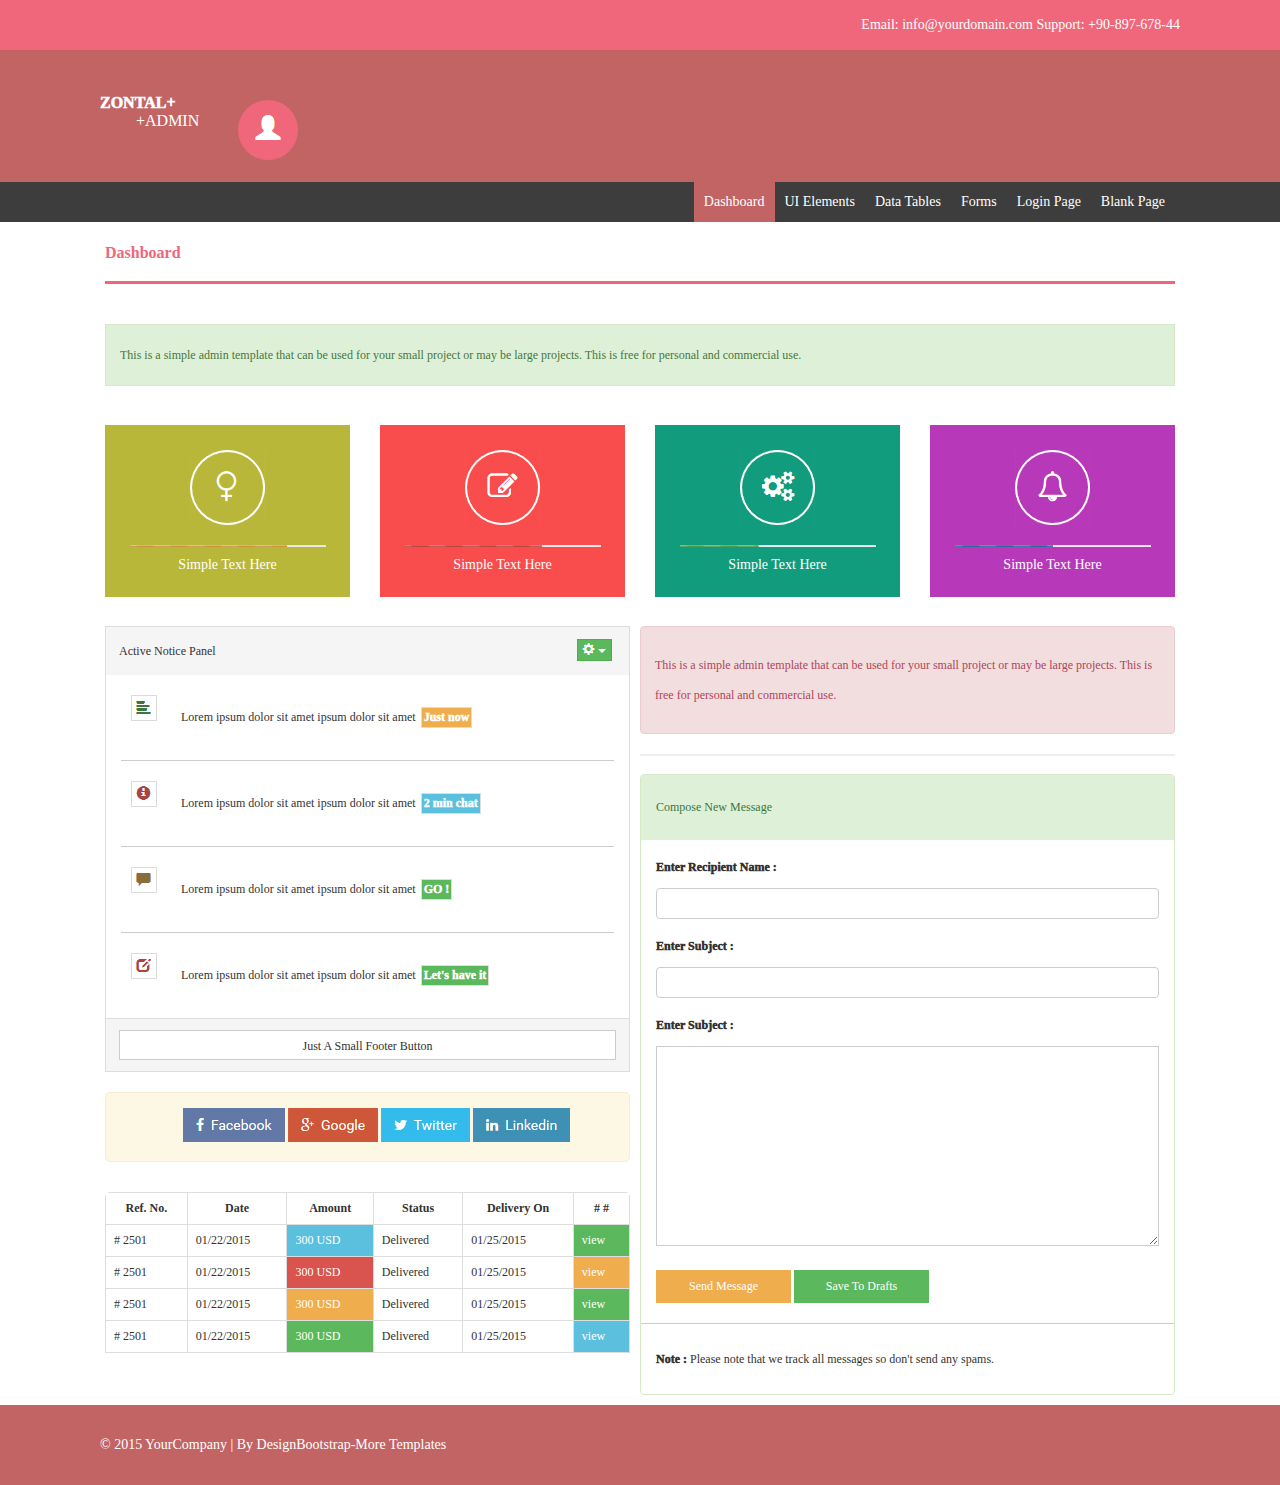
<file: index.html>
<!DOCTYPE html>
<html lang="en">
<head>
    <meta charset="UTF-8">
    <meta name="viewport" content="width=device-width, initial-scale=1.0">
    <meta http-equiv="X-UA-Compatible" content="ie=edge">
    <link rel="stylesheet" href="css/base.css">
    <link rel="stylesheet" href="css/index.css">
    <title>index页面</title>
</head>
<body>
    <!-------------------------------header---------------------------------->
    <header>
        <p>Email: info@yourdomain.com    Support: +90-897-678-44 </p>
    </header>
    <!--------------------------------banner--------------------------------->
    <div id="banner">
        <a href="#">ZONTAL+</a>
        <a href="#">+ADMIN</a>
        <span></span>
        <span></span>
    </div>
    <!------------------------------------nav------------------------------>
    <nav>
        <ul class="r">
            <li class="l"><a href="index.html" class="first">Dashboard</a></li>
            <li class="l"><a href="elements.html">UI Elements</a></li>
            <li class="l"><a href="dataTable.html">Data Tables</a></li>
            <li class="l"><a href="form.html">Forms</a></li>
            <li class="l"><a href="login.html">Login Page</a></li>
            <li class="l"><a href="blank.html">Blank Page</a></li>
        </ul>
    </nav>
    <!---------------------------------Dashboard------------------------>
    <div id="Dashboard">Dashboard</div>
    <!--------------------------------------text------------------------------->
    <div id="text">
        <p>This is a simple admin template that can be used for your small project or may be large projects. This is free for personal and commercial use. </p>
    </div>
    <!----------------------------------------icon--------------------------->
    <div id="icon">
        <div class="l">
            <span>
                <p></p>
                <p></p>
                <p>Simple Text Here</p>
            </span>
        </div>
        <div class="l">
            <span>
                <p></p>
                <p></p>
                <p>Simple Text Here</p>
            </span>
        </div>
        <div class="l">
            <span>
                <p></p>
                <p></p>
                <p>Simple Text Here</p>
            </span>
        </div>
        <div class="l">
            <span>
                <p></p>
                <p></p>
                <p>Simple Text Here</p>
            </span>
        </div>
    </div>
    <!----------------------------------------main------------------------------->
    <main>
        <div class="left l">
            <div class="list">
                <div class="top">
                    <p>Active Notice Panel</p>
                    <span></span>
                </div>
                <div class="center">
                    <ul>
                        <li>
                            <p><span></span>Lorem ipsum dolor sit amet ipsum dolor sit amet<span>Just now</span></p> 
                        </li>
                        <li>
                            <p><span></span>Lorem ipsum dolor sit amet ipsum dolor sit amet<span>2 min chat</span></p> 
                        </li>
                        <li>
                            <p><span></span>Lorem ipsum dolor sit amet ipsum dolor sit amet<span>GO !</span></p> 
                        </li>
                        <li>
                            <p><span></span>Lorem ipsum dolor sit amet ipsum dolor sit amet<span>Let's have it</span></p> 
                        </li>
                    </ul>
                </div>
                <div class="bottom">
                    <p>Just A Small Footer Button</p>
                </div>
            </div>
            <!-- ------------------------logo--------------------- -->
            <div class="logo">
                <div class="span">
                    <span></span>
                    <span></span>
                    <span></span>
                    <span></span>
                </div>  
            </div>
            <!--------------------------------table------------------------>
            <div class="bigTable">
            <table>
                <thead>
                    <tr>
                        <th>Ref. No.</th>
                        <th>Date</th>
                        <th>Amount</th>
                        <th>Status</th>
                        <th>Delivery On</th>
                        <th># #</th>
                    </tr>
                </thead>
                <tbody>
                    <tr>
                        <td># 2501</td>
                        <td>01/22/2015</td>
                        <td style="background:#5bc0de;color: #fff">300 USD</td>
                        <td>Delivered</td>
                        <td>01/25/2015</td>
                        <td style="background:#5cb85c;color: #fff">view</td>
                    </tr>
                    <tr>
                        <td># 2501</td>
                        <td>01/22/2015</td>
                        <td style="background:#d9534f;color: #fff">300 USD</td>
                        <td>Delivered</td>
                        <td>01/25/2015</td>
                        <td style="background:#f0ad4e;color: #fff">view</td>
                    </tr>
                    <tr>
                        <td># 2501</td>
                        <td>01/22/2015</td>
                        <td style="background:#f0ad4e;color: #fff">300 USD</td>
                        <td>Delivered</td>
                        <td>01/25/2015</td>
                        <td style="background:#5cb85c;color: #fff">view</td>
                    </tr>
                    <tr>
                        <td># 2501</td>
                        <td>01/22/2015</td>
                        <td style="background:#5cb85c;color: #fff">300 USD</td>
                        <td>Delivered</td>
                        <td>01/25/2015</td>
                        <td style="background:#5bc0de;color: #fff">view</td>
                    </tr>
                </tbody>
            </table>
            </div>
        </div>
    
        <!--------------------------------right------------------------->
        <div class="right l">
            <div class="project">This is a simple admin template that can be used for your small project or may be large projects. This is free for personal and commercial use.</div>
            <div class="line"></div>

            <div class="message">
                <p>Compose New Message</p>
                <div class="inputBox">
                    <dl>
                        <dt>Enter Recipient Name :</dt>
                        <dd><input type="text"></dd>
                    </dl>
                    <dl>
                        <dt>Enter Subject :</dt>
                        <dd><input type="text"></dd>
                    </dl>
                    <dl>
                        <dt>Enter Subject :</dt>
                        <dd><textarea></textarea></dd>
                    </dl>
                </div>
                <div class="twoMess">
                    <span>Send Message</span>
                    <span>Save To Drafts</span>
                </div>

                <div class="last">
                    <span>Note :</span> Please note that we track all messages so don't send any spams.
                </div>
            </div>            
        </div>
    </main>
    <!-----------------------------------footer----------------------------->
    <footer>
        <p>© 2015 YourCompany | By DesignBootstrap-More Templates </p>
    </footer>
</body>
</html>
</file>
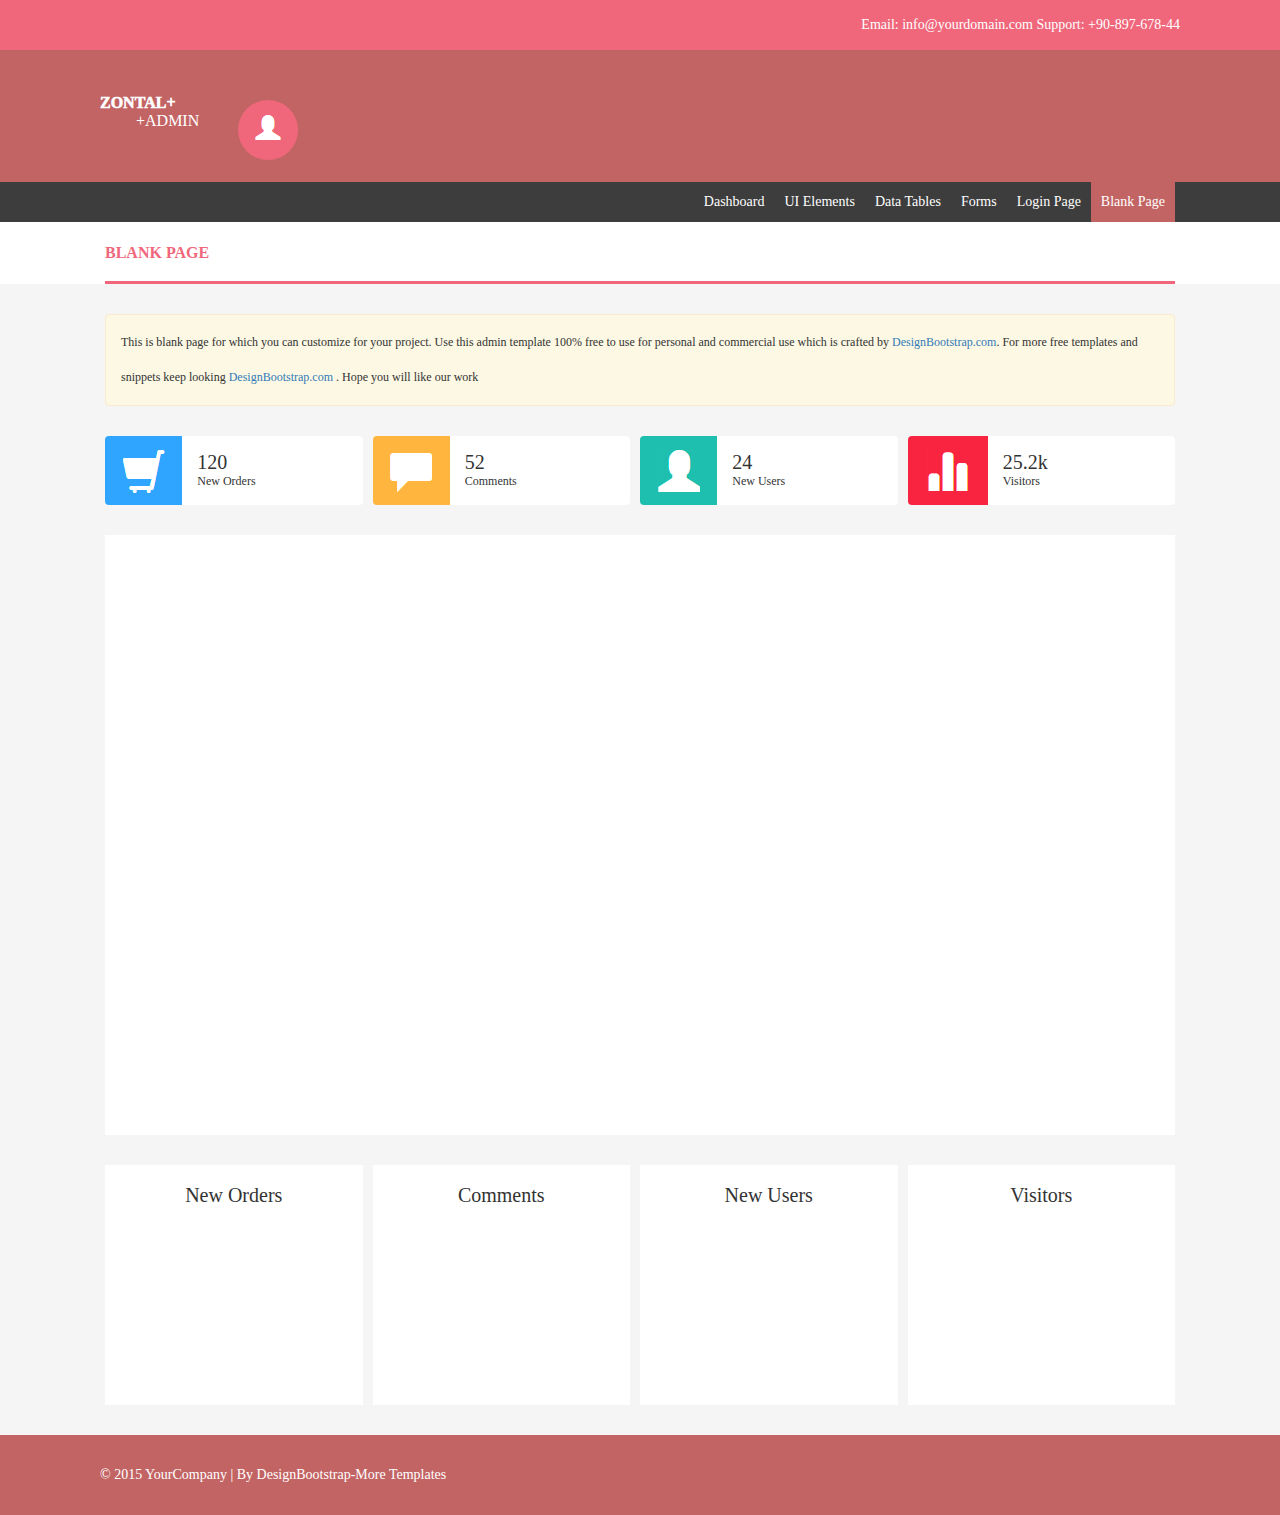
<file: blank.html>
<!DOCTYPE html>
<html lang="en">
<head>
    <meta charset="UTF-8">
    <meta name="viewport" content="width=device-width, initial-scale=1.0">
    <meta http-equiv="X-UA-Compatible" content="ie=edge">
    <link rel="stylesheet" href="css/base.css">
    <link rel="stylesheet" href="css/blank.css">
    <title>blank页面</title>
</head>
<body>
    <!-------------------------------header---------------------------------->
    <header>
        <p>Email: info@yourdomain.com    Support: +90-897-678-44 </p>
    </header>
    <!--------------------------------banner--------------------------------->
    <div id="banner">
        <a href="#">ZONTAL+</a>
        <a href="#">+ADMIN</a>
        <span></span>
        <span></span>
    </div>
    <!------------------------------------nav------------------------------>
    <nav>
        <ul class="r">
            <li class="l"><a href="index.html">Dashboard</a></li>
            <li class="l"><a href="elements.html">UI Elements</a></li>
            <li class="l"><a href="dataTable.html">Data Tables</a></li>
            <li class="l"><a href="form.html">Forms</a></li>
            <li class="l"><a href="login.html">Login Page</a></li>
            <li class="l"><a href="blank.html" class="first">Blank Page</a></li>
        </ul>
    </nav>
    <!---------------------------------Dashboard------------------------>
    <div id="Dashboard">BLANK PAGE</div>
    <!----------------------------------main----------------------------->
    <main>
        <!-----------------------projectText--------------------->
        <div class="projectText">
            This is blank page for which you can customize for your project. Use this admin template 100% free to use for personal and commercial use which is crafted by 
            <span>DesignBootstrap.com</span>. For more free templates and snippets keep looking <span>DesignBootstrap.com</span> . Hope you will like our work
        </div>
        <!-------------------------Dashboard--------------------->
        <div class="dash">
            <div class="l">
                <div class="l"><span></span></div>
                <div class="l">
                    <p>120</p>
                    <p>New Orders</p>
                </div>
            </div>
            <div class="l">
                <div class="l"><span></span></div>
                <div class="l">
                    <p>52</p>
                    <p>Comments</p>
                </div>
            </div>
            <div class="l">
                <div class="l"><span></span></div>
                <div class="l">
                    <p>24</p>
                    <p>New Users</p>
                </div>
            </div>
            <div class="l">
                <div class="l"><span></span></div>
                <div class="l">
                    <p>25.2k</p>
                    <p>Visitors</p>
                </div>
            </div>
        </div>
        <!------------------------container---------------------->
        <div id="container">

        </div>
        <!---------------------------new------------------------>
        <div class="new">
            <div class="l">
                <p>New Orders</p>
                <div id="chart1"></div>
            </div>
            <div class="l">
                <p>Comments</p>
                <div id="chart2"></div>
            </div>
            <div class="l">
                <p>New Users</p>
                <div id="chart3"></div>
            </div>
            <div class="l"> 
                <p>Visitors</p>
                <div id="chart4"></div>
            </div>
        </div>
    </main>
    <!-----------------------------------footer----------------------------->
    <footer>
        <p>© 2015 YourCompany | By DesignBootstrap-More Templates </p>
    </footer>

<script src="js/jquery-1.8.3.min.js"></script>
<script src="https://cdn.hcharts.cn/highcharts/highcharts.js"></script>
<script src="js/blank.js"></script>
</body>
</html>
</file>
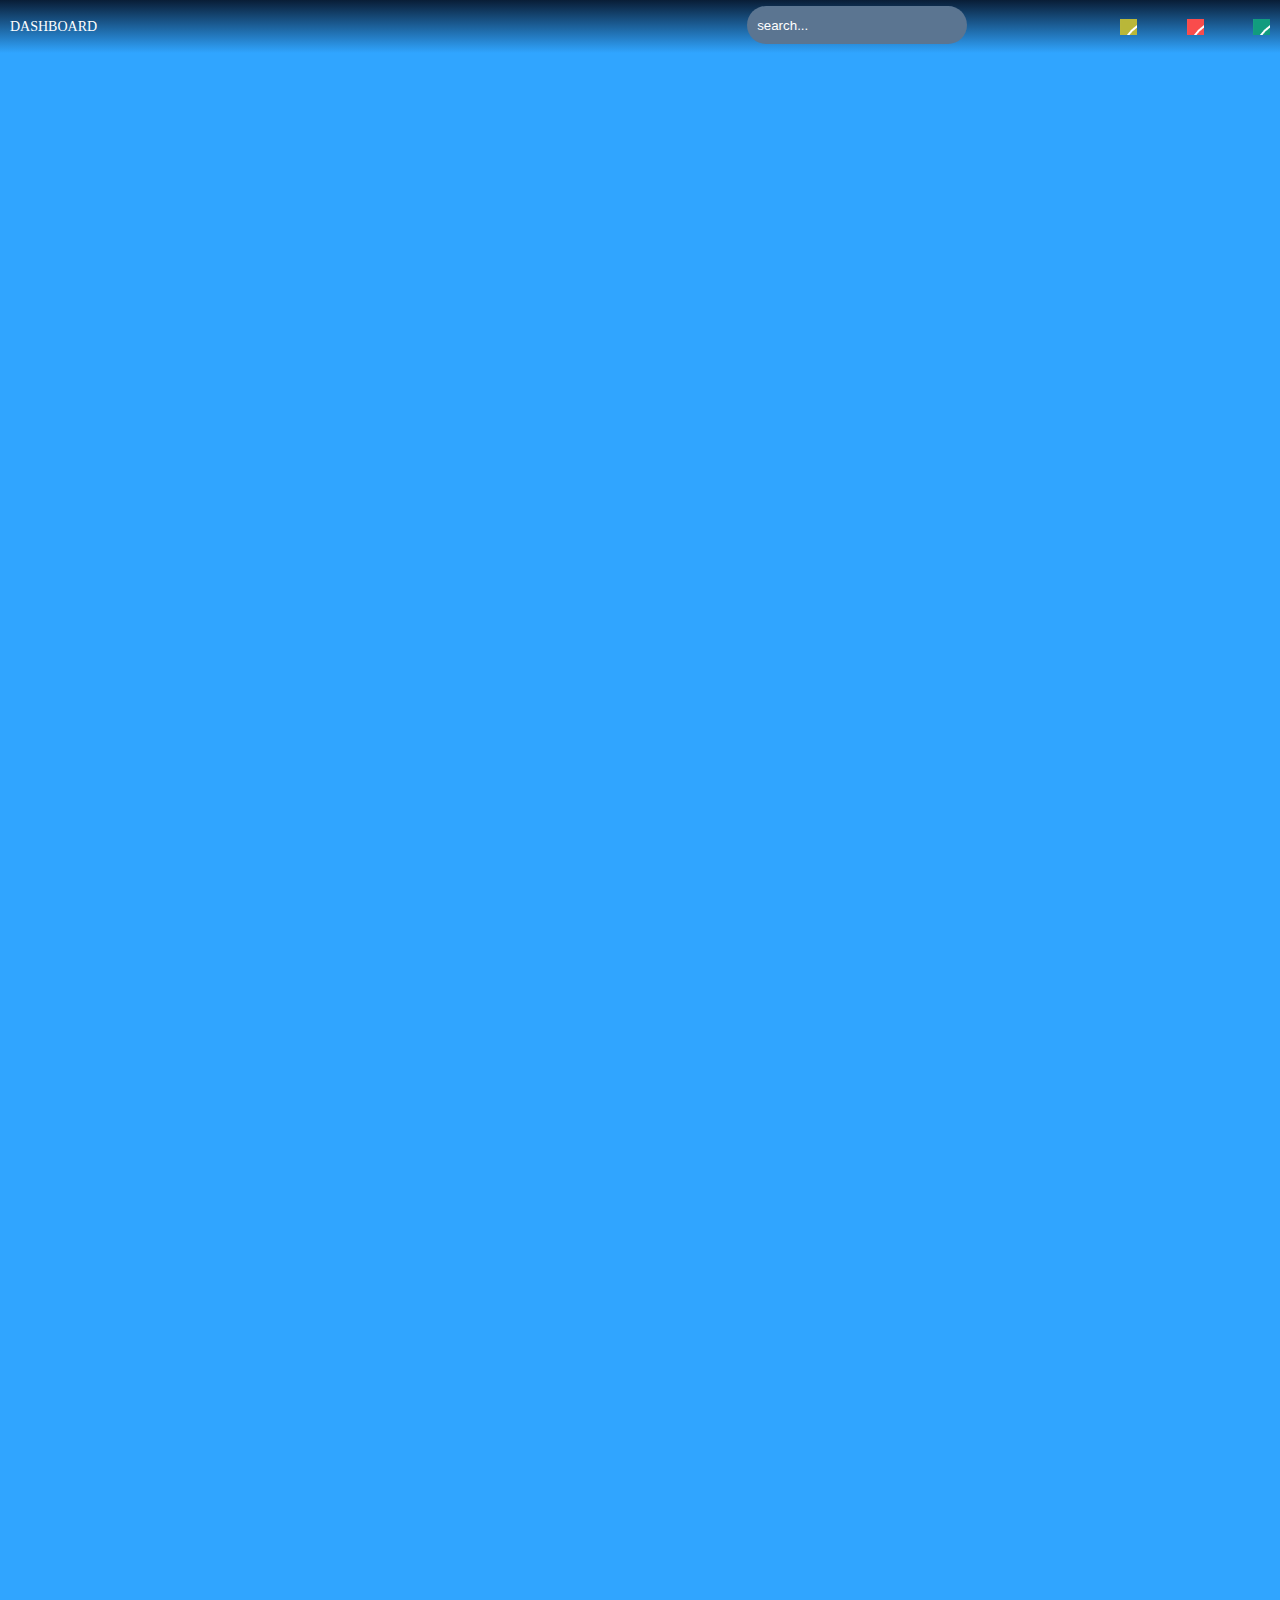
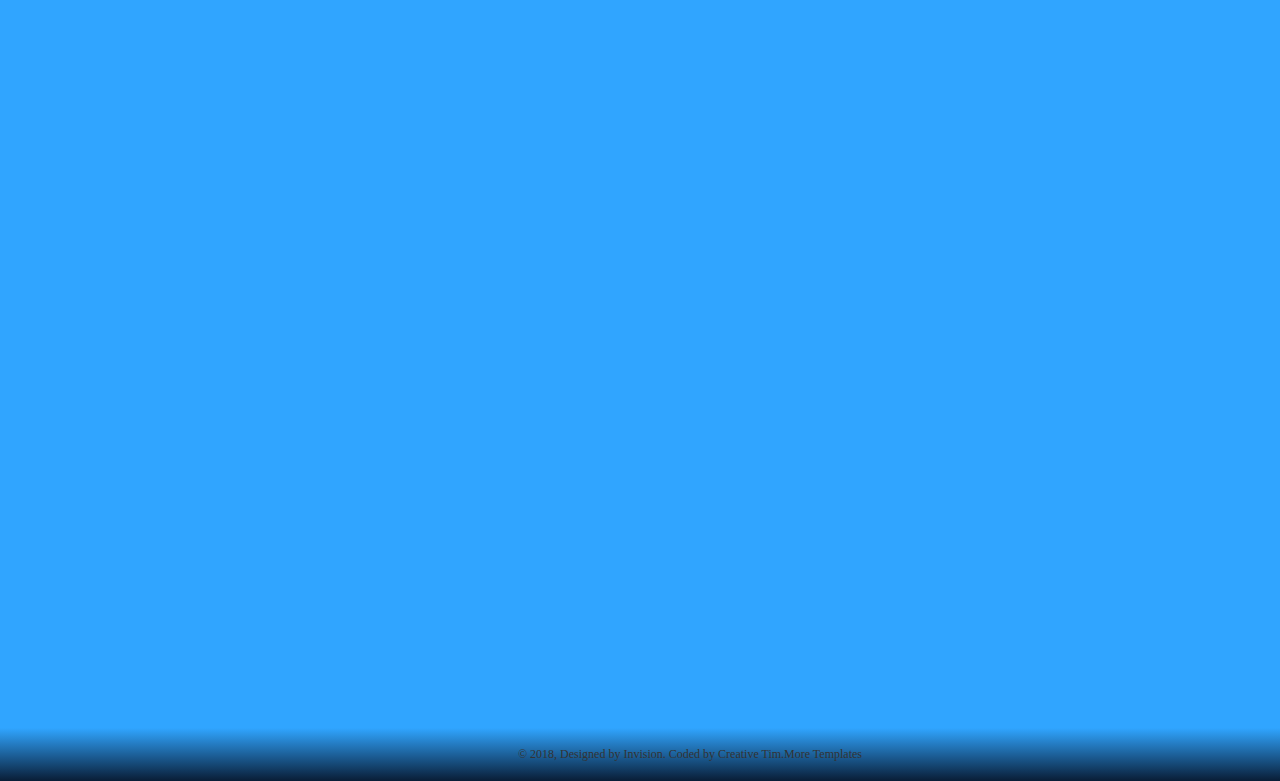
<file: chart.html>
<!DOCTYPE html>
<html lang="en">
<head>
    <meta charset="UTF-8">
    <meta name="viewport" content="width=device-width, initial-scale=1.0">
    <meta http-equiv="X-UA-Compatible" content="ie=edge">
    <link rel="stylesheet" href="css/base.css">
    <link rel="stylesheet" href="css/chart.css">
    <title>chart页面</title>
</head>
<body>
    <!----------------------------------header------------------------>
    <header>
        <p class="l">DASHBOARD</p>
        <form action="" class="l">
            <input type="text" value="search...">
        </form>
        <div class="icon r">
            <span></span>
            <span></span>
            <span></span>
        </div>
    </header>
    <!-----------------------------------nav------------------------->
    <!-- <nav>
            
    </nav> -->
    <!----------------------------------main-------------------------->
    <main>
        <div id="container">

        </div>
        <div class="four">
            <div class="l" id="chart1"></div>
            <div class="l" id="chart2"></div>
            <div class="l" id="chart3"></div>
        </div>
        <div class="last">
            <div id="chart4" class="l"></div>
            <div id="chart5" class="l"></div>
        </div>
        <div class="ll" id="chart6"></div>
        <div id="mapChart">
            
        </div>
    </main>
    
    <!---------------------------------footer---------------------------->
    <footer>
            © 2018, Designed by Invision. Coded by Creative Tim.More Templates
    </footer>

</body>
</html>
<script src="js/jquery-1.8.3.min.js"></script>
<script src="https://cdn.hcharts.cn/highcharts/highcharts.js"></script>
<script src="js/chart.js"></script>
<script src="js/lines-bus.json.js"></script>
<script src="js/echarts.min.js"></script>
<script type="text/javascript" src="https://api.map.baidu.com/api?v=2.0&ak=ZUONbpqGBsYGXNIYHicvbAbM"></script>
<script type="text/javascript" src="js/bmap.min.js"></script>
<script type="text/javascript">
var dom = document.getElementById("mapChart");
var myChart = echarts.init(dom);
var app = {};
option = null;
function char(data) {
    var busLines = [].concat.apply([], data.map(function (busLine, idx) {
        var prevPt;
        var points = [];
        for (var i = 0; i < busLine.length; i += 2) {
            var pt = [busLine[i], busLine[i + 1]];
            if (i > 0) {
                pt = [
                    prevPt[0] + pt[0],
                    prevPt[1] + pt[1]
                ];
            }
            prevPt = pt;

            points.push([pt[0] / 1e4, pt[1] / 1e4]);
        }
        return {
            coords: points
        };
    }));
    myChart.setOption(option = {
        backgroundColor: '#30a5ff',
        bmap: {
            center: [116.46, 39.92],
            zoom: 10,
            roam: true,
            mapStyle: {
              styleJson: [{
                    'featureType': 'water',
                    'elementType': 'all',
                    'stylers': {
                        'color': '#d1d1d1'
                    }
                }, {
                    'featureType': 'land',
                    'elementType': 'all',
                    'stylers': {
                        'color': '#f3f3f3'
                    }
                }, {
                    'featureType': 'railway',
                    'elementType': 'all',
                    'stylers': {
                        'visibility': 'off'
                    }
                }, {
                    'featureType': 'highway',
                    'elementType': 'all',
                    'stylers': {
                        'color': '#fdfdfd'
                    }
                }, {
                    'featureType': 'highway',
                    'elementType': 'labels',
                    'stylers': {
                        'visibility': 'off'
                    }
                }, {
                    'featureType': 'arterial',
                    'elementType': 'geometry',
                    'stylers': {
                        'color': '#fefefe'
                    }
                }, {
                    'featureType': 'arterial',
                    'elementType': 'geometry.fill',
                    'stylers': {
                        'color': '#fefefe'
                    }
                }, {
                    'featureType': 'poi',
                    'elementType': 'all',
                    'stylers': {
                        'visibility': 'off'
                    }
                }, {
                    'featureType': 'green',
                    'elementType': 'all',
                    'stylers': {
                        'visibility': 'off'
                    }
                }, {
                    'featureType': 'subway',
                    'elementType': 'all',
                    'stylers': {
                        'visibility': 'off'
                    }
                }, {
                    'featureType': 'manmade',
                    'elementType': 'all',
                    'stylers': {
                        'color': '#d1d1d1'
                    }
                }, {
                    'featureType': 'local',
                    'elementType': 'all',
                    'stylers': {
                        'color': '#d1d1d1'
                    }
                }, {
                    'featureType': 'arterial',
                    'elementType': 'labels',
                    'stylers': {
                        'visibility': 'off'
                    }
                }, {
                    'featureType': 'boundary',
                    'elementType': 'all',
                    'stylers': {
                        'color': '#fefefe'
                    }
                }, {
                    'featureType': 'building',
                    'elementType': 'all',
                    'stylers': {
                        'color': '#d1d1d1'
                    }
                }, {
                    'featureType': 'label',
                    'elementType': 'labels.text.fill',
                    'stylers': {
                        'color': '#999999'
                    }
                }]
            }
        },
        series: [{
            type: 'lines',
            coordinateSystem: 'bmap',
            polyline: true,
            data: busLines,
            silent: true,
            lineStyle: {
                normal: {
                    color: '#c23531',
                    color: 'rgb(200, 35, 45)',
                    opacity: 0.2,
                    width: 1
                }
            },
            progressiveThreshold: 500,
            progressive: 200
        }]
    });
};;
if (option && typeof option === "object") {
    myChart.setOption(option, true);
}
char(chartMap);
       </script>
</file>
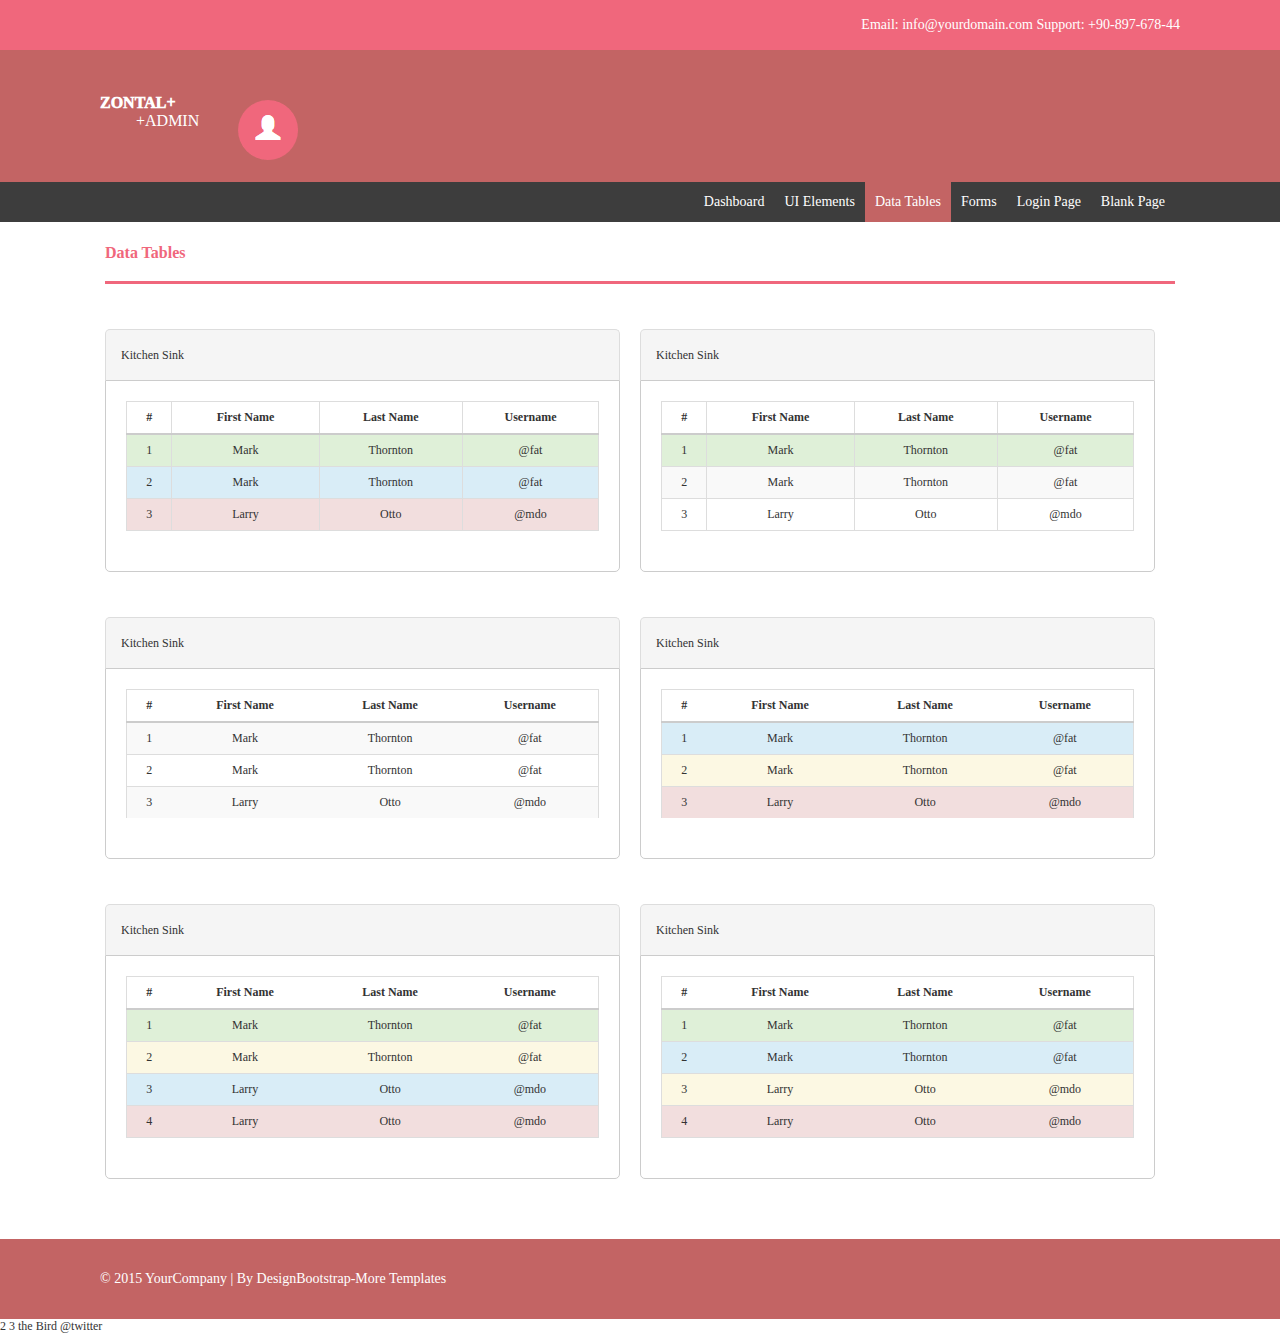
<file: dataTable.html>
<!DOCTYPE html>
<html lang="en">
<head>
    <meta charset="UTF-8">
    <meta name="viewport" content="width=device-width, initial-scale=1.0">
    <meta http-equiv="X-UA-Compatible" content="ie=edge">
    <link rel="stylesheet" href="css/base.css">
    <link rel="stylesheet" href="css/dataTable.css">
    <title>dataTable页面</title>
</head>
<body>
    <!-------------------------------header---------------------------------->
    <header>
        <p>Email: info@yourdomain.com    Support: +90-897-678-44 </p>
    </header>
    <!--------------------------------banner--------------------------------->
    <div id="banner">
        <a href="#">ZONTAL+</a>
        <a href="#">+ADMIN</a>
        <span></span>
        <span></span>
    </div>
    <!------------------------------------nav------------------------------>
    <nav>
        <ul class="r">
            <li class="l"><a href="index.html">Dashboard</a></li>
            <li class="l"><a href="elements.html">UI Elements</a></li>
            <li class="l"><a href="dataTable.html" class="first">Data Tables</a></li>
            <li class="l"><a href="form.html">Forms</a></li>
            <li class="l"><a href="login.html">Login Page</a></li>
            <li class="l"><a href="blank.html">Blank Page</a></li>
        </ul>
    </nav>
    <!---------------------------------Dashboard------------------------>
    <div id="Dashboard">Data    Tables</div>
    <!---------------------------------main------------------------------>
    <main>
        <!----------------------------left------------------------->
        <div class="left l">
            <p>Kitchen Sink</p>
            <div class="leftFirst_table">
                <table>
                    <thead>
                        <tr>
                            <th>#</th>
                            <th>First Name</th>
                            <th>Last Name</th>
                            <th>Username</th>
                        </tr>
                    </thead>
                    <tbody style="border-top: 2px solid #ccc">
                        <tr style="background:#dff0d8;">
                            <td>1</td>
                            <td>Mark</td>
                            <td>Thornton</td>
                            <td>@fat</td>
                        </tr>
                        <tr style="background:#d9edf7;">
                            <td>2</td>
                            <td>Mark</td>
                            <td>Thornton</td>
                            <td>@fat</td>
                        </tr>
                        <tr style="background:#f2dede;">
                            <td>3</td>
                            <td>Larry</td>
                            <td>Otto</td>
                            <td>@mdo</td>
                        </tr>
                    </tbody>
                </table>
            </div>
            <!-----------------------------leftTwo_table--------------->
            <p>Kitchen Sink</p>
            <div class="leftTwo_table">
                <table style="border-bottom:0px;">
                    <thead>
                        <tr>
                            <th>#</th>
                            <th>First Name</th>
                            <th>Last Name</th>
                            <th>Username</th>
                        </tr>
                    </thead>
                    <tbody>
                        <tr style="background:#f9f9f9;border-top: 2px solid #ccc">
                            <td>1</td>
                            <td>Mark</td>
                            <td>Thornton</td>
                            <td>@fat</td>
                        </tr>
                        <tr>
                            <td>2</td>
                            <td>Mark</td>
                            <td>Thornton</td>
                            <td>@fat</td>
                        </tr>
                        <tr style="background:#f9f9f9;border-bottom: 0px">
                            <td>3</td>
                            <td>Larry</td>
                            <td>Otto</td>
                            <td>@mdo</td>
                        </tr>
                    </tbody>
                </table>
            </div>
            <!-----------------------------leftTwo_table--------------->
            <p>Kitchen Sink</p>
            <div class="leftTwo_table">
                <table>
                    <thead>
                        <tr>
                            <th>#</th>
                            <th>First Name</th>
                            <th>Last Name</th>
                            <th>Username</th>
                        </tr>
                    </thead>
                    <tbody style="border-top: 2px solid #ccc">
                        <tr style="background:#dff0d8;">
                            <td>1</td>
                            <td>Mark</td>
                            <td>Thornton</td>
                            <td>@fat</td>
                        </tr>
                        <tr style="background:#fcf8e3;">
                            <td>2</td>
                            <td>Mark</td>
                            <td>Thornton</td>
                            <td>@fat</td>
                        </tr>
                        <tr style="background:#d9edf7;">
                            <td>3</td>
                            <td>Larry</td>
                            <td>Otto</td>
                            <td>@mdo</td>
                        </tr>
                        <tr style="background:#f2dede;">
                            <td>4</td>
                            <td>Larry</td>
                            <td>Otto</td>
                            <td>@mdo</td>
                        </tr>
                    </tbody>
                </table>
            </div>
        </div>
        <!----------------------------right------------------------>
        <div class="left l right">
            <p>Kitchen Sink</p>
            <div class="leftFirst_table">
                <table>
                    <thead>
                        <tr>
                            <th>#</th>
                            <th>First Name</th>
                            <th>Last Name</th>
                            <th>Username</th>
                        </tr>
                    </thead>
                    <tbody style="border-top: 2px solid #ccc">
                        <tr style="background:#dff0d8;">
                            <td>1</td>
                            <td>Mark</td>
                            <td>Thornton</td>
                            <td>@fat</td>
                        </tr>
                        <tr style="background:#f9f9f9;border-bottom: 0px">
                            <td>2</td>
                            <td>Mark</td>
                            <td>Thornton</td>
                            <td>@fat</td>
                        </tr>
                        <tr>
                            <td>3</td>
                            <td>Larry</td>
                            <td>Otto</td>
                            <td>@mdo</td>
                        </tr>
                    </tbody>
                </table>
            </div>
            <!-----------------------------leftTwo_table--------------->
            <p>Kitchen Sink</p>
            <div class="leftTwo_table">
                <table style="border-bottom:0px;">
                    <thead>
                        <tr>
                            <th>#</th>
                            <th>First Name</th>
                            <th>Last Name</th>
                            <th>Username</th>
                        </tr>
                    </thead>
                    <tbody>
                        <tr style="background:#d9edf7;border-top: 2px solid #ccc">
                            <td>1</td>
                            <td>Mark</td>
                            <td>Thornton</td>
                            <td>@fat</td>
                        </tr>
                        <tr style="background:#fcf8e3;">
                            <td>2</td>
                            <td>Mark</td>
                            <td>Thornton</td>
                            <td>@fat</td>
                        </tr>
                        <tr style="background:#f2dede;border-bottom: 0px">
                            <td>3</td>
                            <td>Larry</td>
                            <td>Otto</td>
                            <td>@mdo</td>
                        </tr>
                    </tbody>
                </table>
            </div>
            <!-----------------------------leftTwo_table--------------->
            <p>Kitchen Sink</p>
            <div class="leftTwo_table">
                <table>
                    <thead>
                        <tr>
                            <th>#</th>
                            <th>First Name</th>
                            <th>Last Name</th>
                            <th>Username</th>
                        </tr>
                    </thead>
                    <tbody style="border-top: 2px solid #ccc">
                        <tr style="background:#dff0d8;">
                            <td>1</td>
                            <td>Mark</td>
                            <td>Thornton</td>
                            <td>@fat</td>
                        </tr>
                        <tr style="background:#d9edf7;">
                            <td>2</td>
                            <td>Mark</td>
                            <td>Thornton</td>
                            <td>@fat</td>
                        </tr>
                        <tr style="background:#fcf8e3;">
                            <td>3</td>
                            <td>Larry</td>
                            <td>Otto</td>
                            <td>@mdo</td>
                        </tr>
                        <tr style="background:#f2dede;">
                            <td>4</td>
                            <td>Larry</td>
                            <td>Otto</td>
                            <td>@mdo</td>
                        </tr>
                    </tbody>
                </table>
            </div>
        </div>
    </main>
    <!-----------------------------------footer----------------------------->
    <footer>
        <p>© 2015 YourCompany | By DesignBootstrap-More Templates </p>
    </footer>
</body>
</html>			
2			
3		the Bird	@twitter
</file>
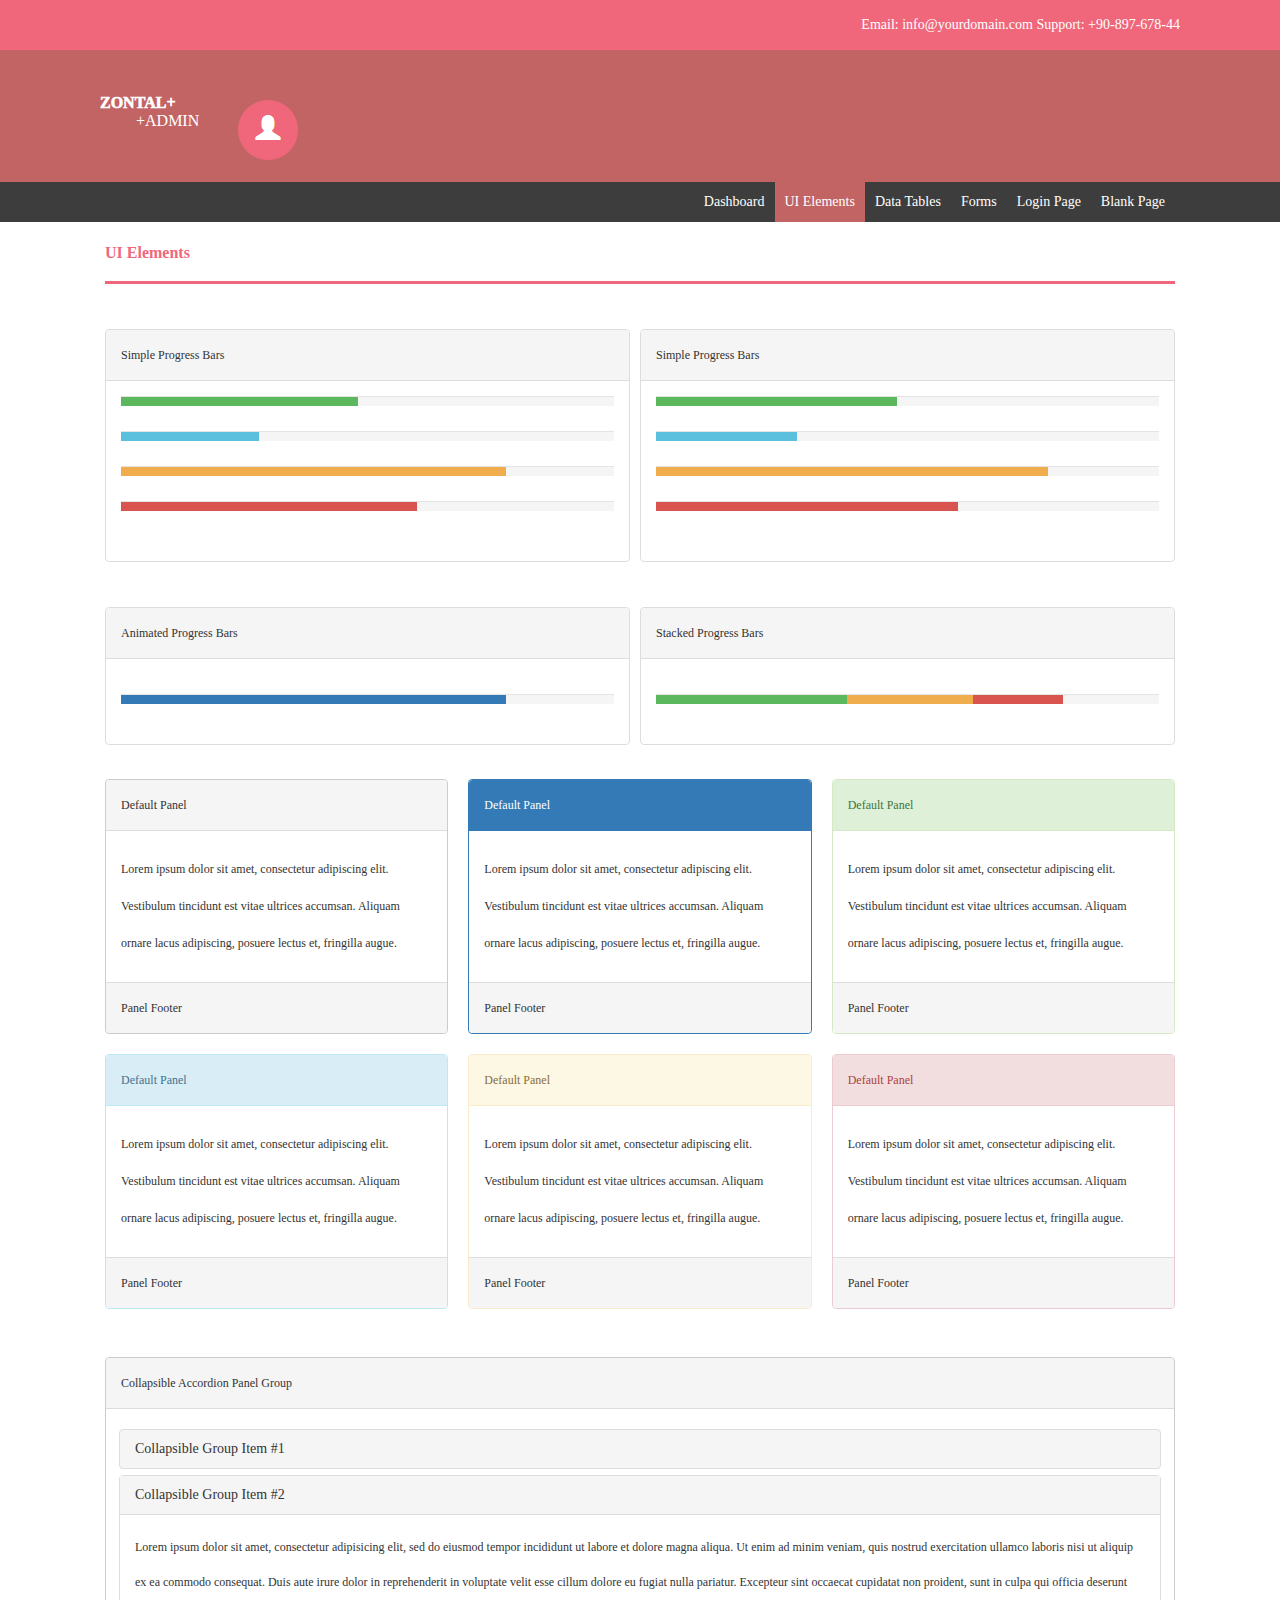
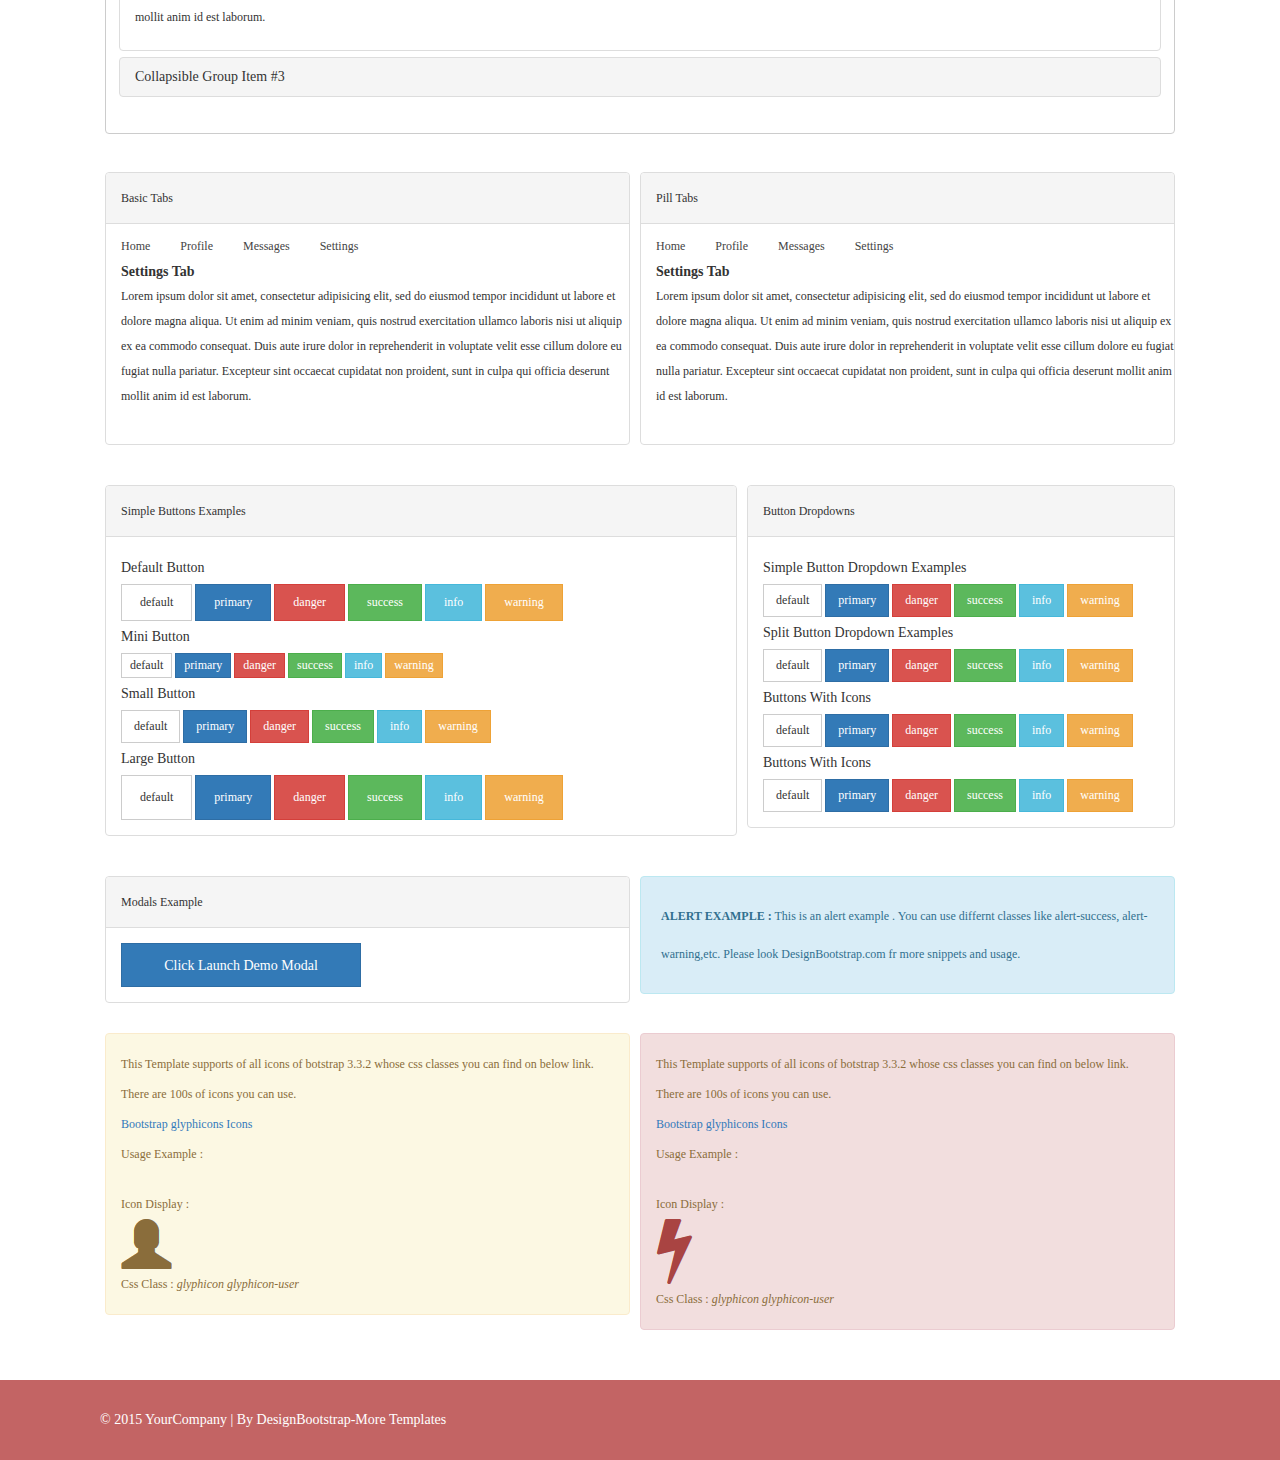
<file: elements.html>
<!DOCTYPE html>
<html lang="en">
<head>
    <meta charset="UTF-8">
    <meta name="viewport" content="width=device-width, initial-scale=1.0">
    <meta http-equiv="X-UA-Compatible" content="ie=edge">
    <link rel="stylesheet" href="css/base.css">
    <link rel="stylesheet" href="css/elements.css">
    <title>elements页面</title>
</head>
<body>
    <!-------------------------------header---------------------------------->
    <header>
        <p>Email: info@yourdomain.com    Support: +90-897-678-44 </p>
    </header>
    <!--------------------------------banner--------------------------------->
    <div id="banner">
        <a href="#">ZONTAL+</a>
        <a href="#">+ADMIN</a>
        <span></span>
        <span></span>
    </div>
    <!------------------------------------nav------------------------------>
    <nav>
        <ul class="r">
            <li class="l"><a href="index.html">Dashboard</a></li>
            <li class="l"><a href="elements.html" class="first">UI Elements</a></li>
            <li class="l"><a href="dataTable.html">Data Tables</a></li>
            <li class="l"><a href="form.html">Forms</a></li>
            <li class="l"><a href="login.html">Login Page</a></li>
            <li class="l"><a href="blank.html">Blank Page</a></li>
        </ul>
    </nav>
    <!---------------------------------Dashboard------------------------>
    <div id="Dashboard">UI Elements</div>
    <!---------------------------------oneBars----------------------------->
    <div class="oneBars">
        <div class="left l">
            <div class="leftOne l">
                <p class="bars">Simple Progress Bars</p>
                <div class="chart">
                    <p><span></span></p>
                    <p><span></span></p>
                    <p><span></span></p>
                    <p><span></span></p>
                </div>
            </div>
        </div>
        <div class="left l" id="right">
            <div class="leftOne l">
                <p class="bars">Simple Progress Bars</p>
                <div class="chart">
                    <p><span></span></p>
                    <p><span></span></p>
                    <p><span></span></p>
                    <p><span></span></p>
                </div>
            </div>
        </div>
    </div>
    <!-----------------------------------twoBars---------------------------->
    <div class="twoBars">
        <div class="left l">
            <div class="leftOne l">
                <p class="bars">Animated Progress Bars</p>
                <div class="chart">
                    <p><span></span></p>
                </div>
            </div>
        </div>
        <div class="left l" id="right">
            <div class="leftOne l">
                <p class="bars">Stacked Progress Bars</p>
                <div class="chart">
                    <p>
                        <span class="l"></span>
                        <span class="l"></span>
                        <span class="l"></span>
                    </p>
                </div>
            </div>
        </div>
    </div>
    <!-------------------------------------panel---------------------------->
    <div class="panel">
        <div class="onePanel l">
            <div class="panelBorder ">
                <p class="bars">Default Panel</p>
                <div class="panelText">Lorem ipsum dolor sit amet, consectetur adipiscing elit. Vestibulum tincidunt est vitae ultrices accumsan. Aliquam ornare lacus adipiscing, posuere lectus et, fringilla augue.</div>
                <p class="foot">Panel Footer</p>
            </div>
        </div>
        <div class="onePanel l">
            <div class="panelBorder" style="border-color:#337ab7;">
                <p class="bars" style="background:#337ab7;color:#fff;border-color:#337ab7;">Default Panel</p>
                <div class="panelText">Lorem ipsum dolor sit amet, consectetur adipiscing elit. Vestibulum tincidunt est vitae ultrices accumsan. Aliquam ornare lacus adipiscing, posuere lectus et, fringilla augue.</div>
                <p class="foot">Panel Footer</p>
            </div>
        </div>
        <div class="threePanel l onePanel">
            <div class="panelBorder" style="border-color:#d6e9c6;">
                <p class="bars" style="background:#dff0d8;color:#40763d;border-color:#d6e9c6;">Default Panel</p>
                <div class="panelText">Lorem ipsum dolor sit amet, consectetur adipiscing elit. Vestibulum tincidunt est vitae ultrices accumsan. Aliquam ornare lacus adipiscing, posuere lectus et, fringilla augue.</div>
                <p class="foot">Panel Footer</p>
            </div>
        </div>
    </div>
    <!-------------------------------------panel---------------------------->
    <div class="panel">
        <div class="onePanel l">
            <div class="panelBorder" style="border-color:#bce8f1;">
                <p class="bars" style="color:#3d748f;background:#d9edf7;border-color:#bce8f1;">Default Panel</p>
                <div class="panelText">Lorem ipsum dolor sit amet, consectetur adipiscing elit. Vestibulum tincidunt est vitae ultrices accumsan. Aliquam ornare lacus adipiscing, posuere lectus et, fringilla augue.</div>
                <p class="foot">Panel Footer</p>
            </div>
        </div>
        <div class="onePanel l">
            <div class="panelBorder" style="border-color:#faebcc;">
                <p class="bars" style="background:#fcf8e3;color:#8a6d3b;border-color:#faebcc;">Default Panel</p>
                <div class="panelText">Lorem ipsum dolor sit amet, consectetur adipiscing elit. Vestibulum tincidunt est vitae ultrices accumsan. Aliquam ornare lacus adipiscing, posuere lectus et, fringilla augue.</div>
                <p class="foot">Panel Footer</p>
            </div>
        </div>
        <div class="threePanel l onePanel">
            <div class="panelBorder" style="border-color:#ebccd1;">
                <p class="bars" style="background:#f2dede;color:#a94442;border-color:#ebccd1;">Default Panel</p>
                <div class="panelText">Lorem ipsum dolor sit amet, consectetur adipiscing elit. Vestibulum tincidunt est vitae ultrices accumsan. Aliquam ornare lacus adipiscing, posuere lectus et, fringilla augue.</div>
                <p class="foot">Panel Footer</p>
            </div>
        </div>
    </div>
    <!----------------------------------groupBox------------------------------>
    <div class="groupBox">
        <div class="group">
            <p class="bars" style="margin-bottom:20px;">Collapsible Accordion Panel Group</p>
            <div class="itemBox">
                <div class="itemOne fitem big">Collapsible Group Item #1</div>
                <div class="itemTwo">
                    <p class="big">Collapsible Group Item #2</p>
                    <div>Lorem ipsum dolor sit amet, consectetur adipisicing elit, sed do eiusmod tempor incididunt ut labore et dolore magna aliqua. Ut enim ad minim veniam, quis nostrud exercitation ullamco laboris nisi ut aliquip ex ea commodo consequat. Duis aute irure dolor in reprehenderit in voluptate velit esse cillum dolore eu fugiat nulla pariatur. Excepteur sint occaecat cupidatat non proident, sunt in culpa qui officia deserunt mollit anim id est laborum.</div>
                </div>
                <div class="itemThree fitem big">Collapsible Group Item #3</div>
            </div>
        </div>
    </div>
    <!-----------------------------------tabs-------------------------------->
    <div class="tabs">
        <div class="left l">
            <div class="tabsOne">
                <p class="bars">Basic Tabs</p>
                <div class="set">
                    <ul>
                        <li class="l"><a href="#">Home</a></li>
                        <li class="l"><a href="#">Profile</a></li>
                        <li class="l"><a href="#">Messages</a></li>
                        <li class="l"><a href="#">Settings</a></li>
                    </ul>
                </div>
                <p>Settings Tab</p>
                <p>Lorem ipsum dolor sit amet, consectetur adipisicing elit, sed do eiusmod tempor incididunt ut labore et dolore magna aliqua. Ut enim ad minim veniam, quis nostrud exercitation ullamco laboris nisi ut aliquip ex ea commodo consequat. Duis aute irure dolor in reprehenderit in voluptate velit esse cillum dolore eu fugiat nulla pariatur. Excepteur sint occaecat cupidatat non proident, sunt in culpa qui officia deserunt mollit anim id est laborum.</p>
            </div>
        </div>
        <div class="left l" style="padding-right: 0px">
            <div class="tabsOne">
                <p class="bars">Pill Tabs</p>
                <div class="set">
                    <ul>
                        <li class="l"><a href="#">Home</a></li>
                        <li class="l"><a href="#">Profile</a></li>
                        <li class="l"><a href="#">Messages</a></li>
                        <li class="l"><a href="#">Settings</a></li>
                    </ul>
                </div>
                <p>Settings Tab</p>
                <p>Lorem ipsum dolor sit amet, consectetur adipisicing elit, sed do eiusmod tempor incididunt ut labore et dolore magna aliqua. Ut enim ad minim veniam, quis nostrud exercitation ullamco laboris nisi ut aliquip ex ea commodo consequat. Duis aute irure dolor in reprehenderit in voluptate velit esse cillum dolore eu fugiat nulla pariatur. Excepteur sint occaecat cupidatat non proident, sunt in culpa qui officia deserunt mollit anim id est laborum.</p>
            </div>
        </div>
    </div>

    <!-----------------------------------button----------------------------->
    <div class="button">
        <div class="left l">
            <div class="example">
                <p class="bars">Simple Buttons Examples</p>
                <div class="default">
                    <div class="db">
                        <p class="buttonP">Default Button</p>
                        <span>default</span>
                        <span>primary</span>
                        <span>danger</span>
                        <span>success</span>
                        <span>info</span>
                        <span>warning</span>
                    </div>
                    <div class="mb">
                        <p class="buttonP">Mini Button</p>
                        <span>default</span>
                        <span>primary</span>
                        <span>danger</span>
                        <span>success</span>
                        <span>info</span>
                        <span>warning</span>
                    </div>
                    <div class="sb">
                        <p class="buttonP">Small Button</p>
                        <span>default</span>
                        <span>primary</span>
                        <span>danger</span>
                        <span>success</span>
                        <span>info</span>
                        <span>warning</span>
                    </div>
                    <div class="lb">
                        <p class="buttonP">Large Button</p>
                        <span>default</span>
                        <span>primary</span>
                        <span>danger</span>
                        <span>success</span>
                        <span>info</span>
                        <span>warning</span>
                    </div>
                </div>
            </div>
        </div>
        <div class="right l">
                <div class="example">
                <p class="bars">Button Dropdowns</p>
                <div class="default">
                    <div class="db">
                        <p class="buttonP">Simple Button Dropdown Examples</p>
                        <span>default</span>
                        <span>primary</span>
                        <span>danger</span>
                        <span>success</span>
                        <span>info</span>
                        <span>warning</span>
                    </div>
                    <div class="mb">
                        <p class="buttonP">Split Button Dropdown Examples</p>
                        <span>default</span>
                        <span>primary</span>
                        <span>danger</span>
                        <span>success</span>
                        <span>info</span>
                        <span>warning</span>
                    </div>
                    <div class="sb">
                        <p class="buttonP">Buttons With Icons</p>
                        <span>default</span>
                        <span>primary</span>
                        <span>danger</span>
                        <span>success</span>
                        <span>info</span>
                        <span>warning</span>
                    </div>
                    <div class="lb">
                        <p class="buttonP">Buttons With Icons</p>
                        <span>default</span>
                        <span>primary</span>
                        <span>danger</span>
                        <span>success</span>
                        <span>info</span>
                        <span>warning</span>
                    </div>
                </div>
            </div>
        </div>
    </div>

    <!--------------------------------alert------------------------------>
    <div class="alert">
        <div class="left l">
            <div class="leftOne">
                <p class="bars">Modals Example</p>
                <div class="click">
                    <span>Click Launch Demo Modal</span>
                </div>
            </div>
        </div>
        <div class="right l">
            <span>ALERT EXAMPLE :</span> This is an alert example . You can use differnt classes like alert-success, alert-warning,etc. Please look DesignBootstrap.com fr more snippets and usage.
        </div>
    </div>

    <!---------------------------------usage------------------------------>
    <div class="usage">
        <div class="left l">
            <div class="text">
                <p>This Template supports of all icons of botstrap 3.3.2 whose css classes you can find on below link. There are 100s of icons you can use. </p>
                <p>Bootstrap glyphicons Icons </p>
                <p>Usage Example :</p>
                <p>Icon Display : </p>
                <span class="person"></span>
                <p>Css Class : <span>glyphicon glyphicon-user</span> </p>
            </div>
        </div>
        <div class="right l">
            <div class="text">
                <p>This Template supports of all icons of botstrap 3.3.2 whose css classes you can find on below link. There are 100s of icons you can use. </p>
                <p>Bootstrap glyphicons Icons </p>
                <p>Usage Example :</p>
                <p>Icon Display : </p>
                <span class="person"></span>
                <p>Css Class : <span>glyphicon glyphicon-user</span> </p>
            </div>
        </div>
    </div>

    <!-----------------------------------footer----------------------------->
    <footer>
        <p>© 2015 YourCompany | By DesignBootstrap-More Templates </p>
    </footer>
</body>
</html>
</file>
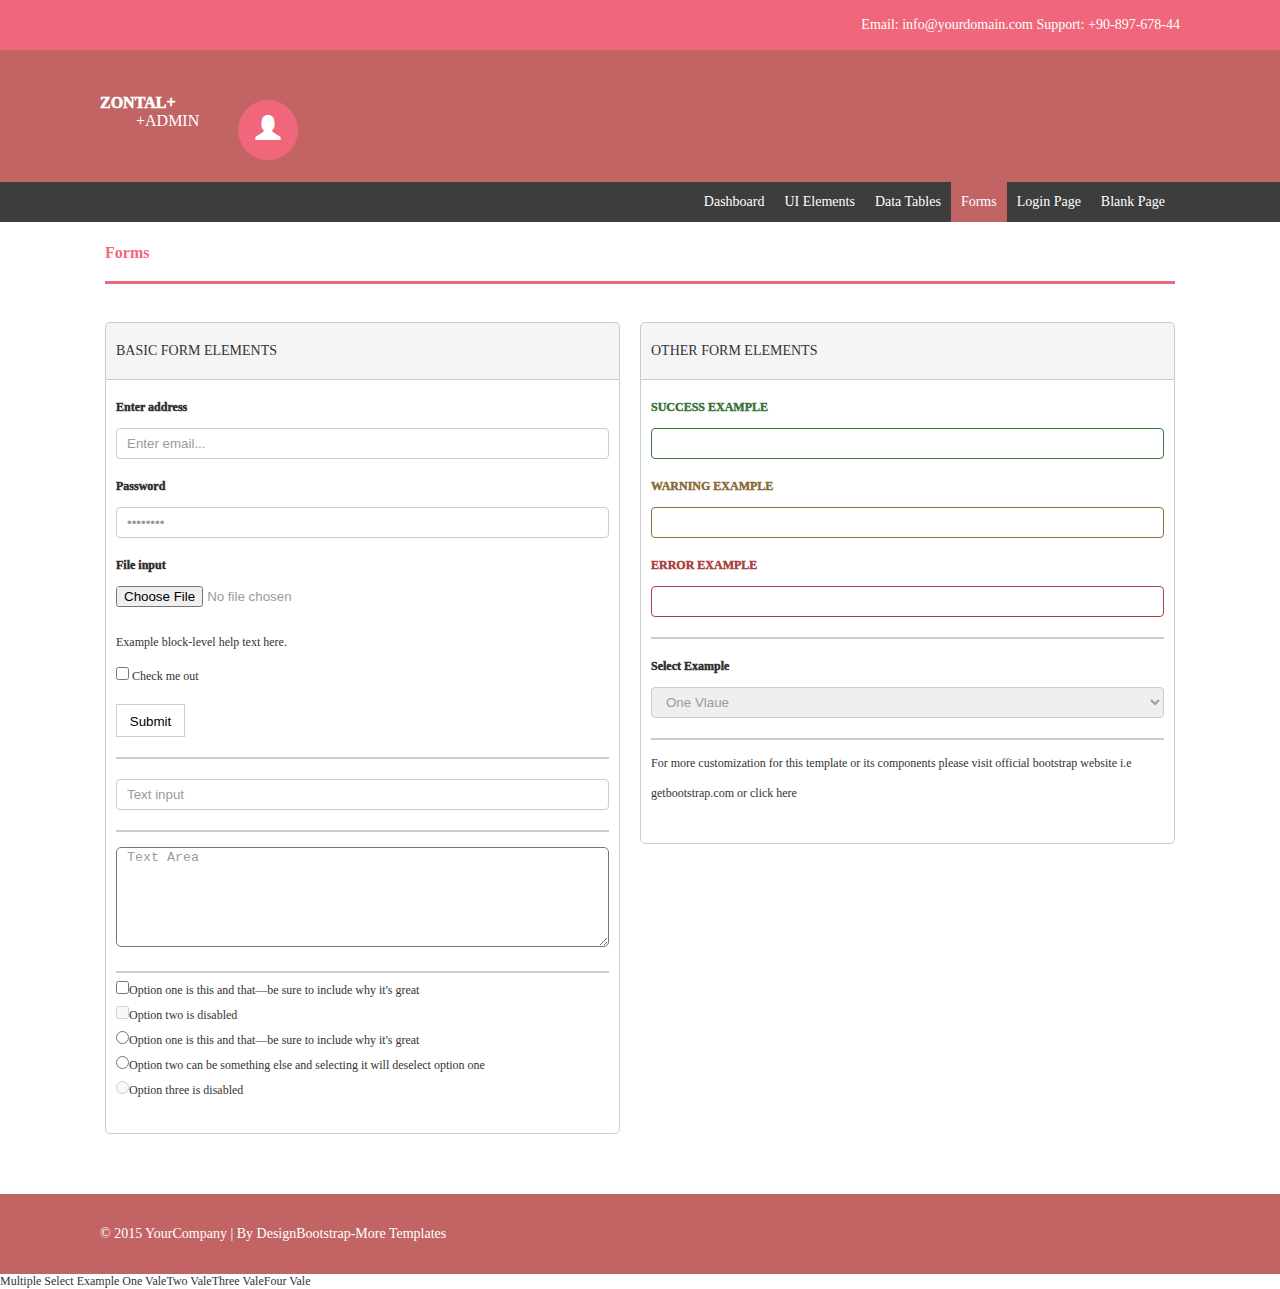
<file: form.html>
<!DOCTYPE html>
<html lang="en">
<head>
    <meta charset="UTF-8">
    <meta name="viewport" content="width=device-width, initial-scale=1.0">
    <meta http-equiv="X-UA-Compatible" content="ie=edge">
    <link rel="stylesheet" href="css/base.css">
    <link rel="stylesheet" href="css/form.css">
    <title>Forms页面</title>
</head>
<body>
    <!-------------------------------header---------------------------------->
    <header>
        <p>Email: info@yourdomain.com    Support: +90-897-678-44 </p>
    </header>
    <!--------------------------------banner--------------------------------->
    <div id="banner">
        <a href="#">ZONTAL+</a>
        <a href="#">+ADMIN</a>
        <span></span>
        <span></span>
    </div>
    <!------------------------------------nav------------------------------>
    <nav>
        <ul class="r">
            <li class="l"><a href="index.html">Dashboard</a></li>
            <li class="l"><a href="elements.html">UI Elements</a></li>
            <li class="l"><a href="dataTable.html">Data Tables</a></li>
            <li class="l"><a href="form.html" class="first">Forms</a></li>
            <li class="l"><a href="login.html">Login Page</a></li>
            <li class="l"><a href="blank.html">Blank Page</a></li>
        </ul>
    </nav>
    <!---------------------------------Dashboard------------------------>
    <div id="Dashboard">Forms</div>
    <!--------------------------------main--------------------------->
    <main>
        <!--------------------------------left---------------------------->
        <div class="left l">
            <p class="ele">BASIC FORM ELEMENTS</p>
            <div class="basic">
                
                <div class="inputBox">
                    <dl>
                        <dt>Enter address</dt>
                        <dd><input type="text" value="Enter email..."></dd>
                    </dl>
                    <dl>
                        <dt>Password</dt>
                        <dd><input type="password" value="password"></dd>
                    </dl>
                    <dl class="file">
                        <dt>File input</dt>
                        <dd><input type="file" value="浏览..."></dd>
                    </dl>
                </div>
                <p>Example block-level help text here.</p>
                <input type="checkbox" name="" id="">  Check me out
                <input type="submit" value="Submit" class="submit">
                <div class="line"></div>
                <div class="text">
                    <input type="text" value="Text input">
                    <div class="line"></div>
                    <textarea name="" id="">Text Area</textarea>
                    <div class="line"></div>
                </div>
                <div class="checkBox">
                    <div>
                        <input type="checkbox">Option one is this and that—be sure to include why it's great
                    </div>
                    <div style="cursor: not-allowed;">
                        <input type="checkbox" disabled>Option two is disabled
                    </div>
                    <div>
                        <input type="radio" name="sele">Option one is this and that—be sure to include why it's great
                    </div>
                    <div>
                        <input type="radio" name="sele">Option two can be something else and selecting it will deselect option one
                    </div>
                    <div style="cursor: not-allowed;">
                        <input type="radio" name="sele" disabled>Option three is disabled
                    </div>
                </div>
            </div>
        </div>
        <!---------------------------------right----------------------------->
        <div class="right l">
            <p class="ele">OTHER FORM ELEMENTS</p>
            <div class="basic">
                <div class="inputBox">
                    <dl style="color:#3c763d">
                        <dt>SUCCESS EXAMPLE</dt>
                        <dd><input type="text" value="" style="border-color:#3c763d"></dd>
                    </dl>
                    <dl style="color:#8a6d3b">
                        <dt>WARNING EXAMPLE</dt>
                        <dd><input type="text" value="" style="border-color:#8a6d3b"></dd>
                    </dl>
                    <dl class="file" style="color:#a94442;">
                        <dt>ERROR EXAMPLE</dt>
                        <dd><input type="text" value="" style="border-color:#a94442;"></dd>
                    </dl>
                    <div class="line"></div>
                    <dl>
                        <dt>Select Example</dt>
                        <dd>
                            <select name="" id="">
                                <option value="">One Vlaue</option>
                                <option value="">two Vlaue</option>
                                <option value="">three Vlaue</option>
                                <option value="">four Vlaue</option>
                            </select>
                        </dd>
                    </dl>
                    <div class="line"></div>
                </div>
                <p>For more customization for this template or its components please visit official bootstrap website i.e getbootstrap.com or click here</p>
                <!-- <p>Example block-level help text here.</p>
                <input type="checkbox" name="" id="">  Check me out
                <input type="submit" value="Submit" class="submit">
                <div class="line"></div>
                <div class="text">
                    <input type="text" value="Text input">
                    <div class="line"></div>
                    <textarea name="" id="">Text Area</textarea>
                    <div class="line"></div>
                </div>
                <div class="checkBox">
                    <div>
                        <input type="checkbox">Option one is this and that—be sure to include why it's great
                    </div>
                    <div style="cursor: not-allowed;">
                        <input type="checkbox" disabled>Option two is disabled
                    </div>
                    <div>
                        <input type="radio" name="sele">Option one is this and that—be sure to include why it's great
                    </div>
                    <div>
                        <input type="radio" name="sele">Option two can be something else and selecting it will deselect option one
                    </div>
                    <div style="cursor: not-allowed;">
                        <input type="radio" name="sele" disabled>Option three is disabled
                    </div>
                </div>-->
            </div> 
        </div>
    </main>

    <!-----------------------------------footer----------------------------->
    <footer>
        <p>© 2015 YourCompany | By DesignBootstrap-More Templates </p>
    </footer>
</body>
</html>

 
 
 
 
Multiple Select Example One ValeTwo ValeThree ValeFour Vale
</file>
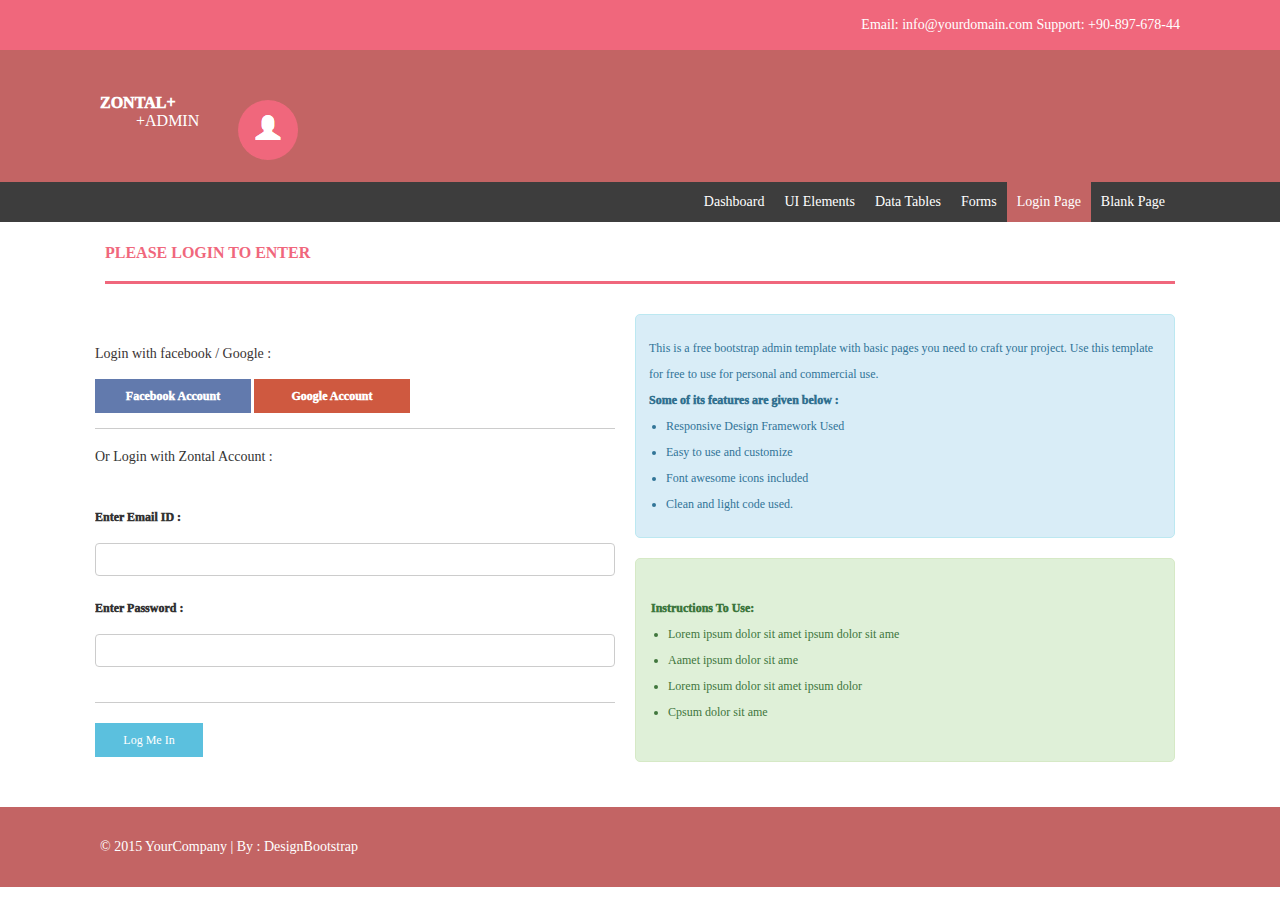
<file: login.html>
<!DOCTYPE html>
<html lang="en">
<head>
    <meta charset="UTF-8">
    <meta name="viewport" content="width=device-width, initial-scale=1.0">
    <meta http-equiv="X-UA-Compatible" content="ie=edge">
    <link rel="stylesheet" href="css/base.css">
    <link rel="stylesheet" href="css/login.css">
    <title>login页面</title>
</head>
<body>
    <!-------------------------------header---------------------------------->
    <header>
        <p>Email: info@yourdomain.com    Support: +90-897-678-44 </p>
    </header>
    <!--------------------------------banner--------------------------------->
    <div id="banner">
        <a href="#">ZONTAL+</a>
        <a href="#">+ADMIN</a>
        <span></span>
        <span></span>
    </div>
    <!------------------------------------nav------------------------------>
    <nav>
        <ul class="r">
            <li class="l"><a href="index.html">Dashboard</a></li>
            <li class="l"><a href="elements.html">UI Elements</a></li>
            <li class="l"><a href="dataTable.html">Data Tables</a></li>
            <li class="l"><a href="form.html">Forms</a></li>
            <li class="l"><a href="login.html" class="first">Login Page</a></li>
            <li class="l"><a href="blank.html">Blank Page</a></li>
        </ul>
    </nav>
    <!------------------------------------Dashboard------------------------>
    <div id="Dashboard">PLEASE LOGIN TO ENTER</div>
    <!-------------------------------------main---------------------------->
    <main>
        <div class="left l">
            <div class="account">
                <p>Login with facebook / Google :</p>
                <span>Facebook Account</span>
                <span>Google Account</span>
            </div>

            <div class="message">
                <p>Or Login with Zontal Account :</p>
                <div class="inputBox">
                    <dl>
                        <dt>Enter Email ID :</dt>
                        <dd><input type="text"></dd>
                    </dl>
                    <dl>
                        <dt>Enter Password :</dt>
                        <dd><input type="password"></dd>
                    </dl>   
                </div>
            </div>
            <div class="send">
                <span>Log Me In</span>
            </div>
        </div>
        <!-----------------------------------right----------------------------->
        <div class="right l">
            <div class="admin">
                <p>This is a free bootstrap admin template with basic pages you need to craft your project. Use this template for free to use for personal and commercial use. </p>
                <p>Some of its features are given below :</p>
                <ul>
                    <li>Responsive Design Framework Used</li>
                    <li>Easy to use and customize</li>
                    <li>Font awesome icons included</li>
                    <li>Clean and light code used.</li>
                </ul>
            </div>
            <!------------------------------use----------------------------->
            <div class="use">
                <p>Instructions To Use:</p>
                <ul>
                    <li>Lorem ipsum dolor sit amet ipsum dolor sit ame</li>
                    <li>Aamet ipsum dolor sit ame</li>
                    <li>Lorem ipsum dolor sit amet ipsum dolor</li>
                    <li>Cpsum dolor sit ame</li>
                </ul>
            </div>
        </div>
    </main>
    <!-----------------------------------footer----------------------------->
    <footer>
    <p>© 2015 YourCompany | By : DesignBootstrap</p>
</footer>
</body>
</html>
</file>
<file: css/index.css>
/*===================================text============================*/
#text{
    line-height: 60px;
    border: 1px solid #d6e9c6;
    background: #dff0d8;
    color: #44783d;
    margin: 40px 105px 20px;
    padding-left: 14px;
}
@media screen and (max-width: 1030px){
    #text{
        line-height: 30px;
    }
}
/*========================================icon===============================*/
#icon{
    padding: 0px 90px;
    overflow: hidden;
    box-sizing: border-box;
}
#icon div{
    width: 25%;
    height: 172px;
    padding: 0 15px;;
    margin-top: 19px;
    margin-bottom: 19px; 
}
#icon div:last-child{
    margin-right: 0px;
}
#icon div span{
    display: block;
    width: 100%;
    height: 100%;
    background: #c36464;
    padding-top: 25px;
}
#icon div span p:nth-of-type(1){
    width: 75px;
    height: 75px;
    margin: 0px auto;
}
#icon div:nth-of-type(1) span p:nth-of-type(1){
    background: url(../image/span1.png) no-repeat;
    background-size: center;   
}
#icon div:nth-of-type(1) span{
    background: #b9b739;
} 
#icon div span p:nth-of-type(2){
    width: 80%;
    height: 2px;
    margin: 0px auto;
    margin-top: 20px;
}
#icon div:nth-of-type(1) span p:nth-of-type(2){
    background: url(../image/s1.png) no-repeat;
    background-size:100% 100%; 
}
#icon div:nth-of-type(2) span p:nth-of-type(2){
    background: url(../image/s2.png) no-repeat;
    background-size:100% 100%;
}
#icon div:nth-of-type(3) span p:nth-of-type(2){
    background: url(../image/s3.png) no-repeat;
    background-size:100% 100%;
}
#icon div:nth-of-type(4) span p:nth-of-type(2){
    background: url(../image/s4.png) no-repeat;
    background-size:100% 100%;
}
#icon div span p:nth-of-type(3){
    text-align: center;
    padding-top: 10px;
    font-size: 14px;
    color: #fff;
}

#icon div:nth-of-type(2) span p:nth-of-type(1){
    background: url(../image/span2.png) no-repeat;
    background-size: center;   
}
#icon div:nth-of-type(2) span {
    background: #f94c4c;
}

#icon div:nth-of-type(3) span p:nth-of-type(1){
    background: url(../image/span3.png) no-repeat;
    background-size: center;   
}
#icon div:nth-of-type(3) span {
    background: #119c7e;
}

#icon div:nth-of-type(4) span p:nth-of-type(1){
    background: url(../image/span4.png) no-repeat;
    background-size: center;   
}
#icon div:nth-of-type(4) span {
    background: #b739b9;
}
@media screen and (max-width: 900px){
    #icon div{
        width: 50%;
    }
}
/*====================================main===============================*/
main{
    padding: 10px 105px;
    overflow: hidden;
}
main .left{
    padding-right: 10px;
    width: 50%;
    background: #fff;
    padding-bottom: 20px;
}
main .left .list{
    width: 100%;
    border: 1px solid #ddd;
    background: #fff;
}
main .left .list .top{
    position: relative;
}
main .left .list .top p{
    background: #f5f5f5;
    height: 48px;
    padding-left: 13px;
    line-height: 48px; 
}
main .left .list .top span{
    display: block;
    width: 35px;
    height: 22px;
    background: url(../image/a1.png);
    position: absolute;
    top: 12px;
    right: 17px;
}
main .left .list ul{
    padding: 0 15px;
    overflow: hidden;
}
main .left .list ul li p{
    padding: 32px 0;
    border-bottom: 1px solid #ccc;
    width: 100%;
    padding-left: 60px;
    position: relative;
}
main .left .list ul li:nth-last-of-type(1) p{
    border-bottom: 0;
}
main .left .list ul li p span:nth-of-type(1){
    display: block;
    width: 26px;
    height: 26px;
    position: absolute;
    top: 20px;
    left: 10px;
}
main .left .list ul li:nth-of-type(1) p span:nth-of-type(1){
    background: url(../image/b1.png);
}
main .left .list ul li:nth-of-type(2) p span:nth-of-type(1){
    background: url(../image/b2.png);
}
main .left .list ul li:nth-of-type(3) p span:nth-of-type(1){
    background: url(../image/b3.png);
}
main .left .list ul li:nth-of-type(4) p span:nth-of-type(1){
    background: url(../image/b4.png);
}
main .left .list ul li p span:nth-of-type(2){
    margin-left: 5px;
    padding: 2px;
    display: inline-block;
    text-align: center;
    border: 1px solid #ddd;
    color: #fff;
    font-weight: 1000;
}
main .left .list ul li:nth-of-type(1) p span:nth-of-type(2){
    background: #f0ad4e;
}
main .left .list ul li:nth-of-type(2) p span:nth-of-type(2){
    background: #5bc0de;
}
main .left .list ul li:nth-of-type(3) p span:nth-of-type(2){
    background: #5cb85c;
}
main .left .list ul li:nth-of-type(4) p span:nth-of-type(2){
    background: #5cb85c;
}
main .left .list .bottom{
    height: 53px;
    padding: 8px 13px;
    background: #f5f5f5;
    border-top: 1px solid #ddd;
}
main .left .list .bottom p{
    height: 30px;
    border: 1px solid #ccc;
    margin-top: 3px;
    text-align: center;
    line-height: 30px;
    background: #fff;
}
main .left .logo{
    border: 1px solid #faebcc;
    background: #fcf8e3;
    padding: 15px 40px;
    margin-top: 20px;
    border-radius: 5px;
}
main .left .logo .span{
    padding-left: 37px;
}
main .left .logo .span span{
    display: inline-block;
}
main .left .logo .span span:nth-of-type(1){
    width: 102px;
    height: 34px;
    background: url(../image/c1.png) no-repeat;
}
main .left .logo .span span:nth-of-type(2){
    width: 90px;
    height: 34px;
    background: url(../image/c2.png) no-repeat;
}
main .left .logo .span span:nth-of-type(3){
    width: 89px;
    height: 34px;
    background: url(../image/c3.png) no-repeat;
}
main .left .logo .span span:nth-of-type(4){
    width: 97px;
    height: 34px;
    background: url(../image/c4.png) no-repeat;
}
/*============================table===========================*/
main .left .bigTable{
    margin-top: 30px;
    width: 100%;
    overflow-x: auto;
    border-radius: 5px;
}
main .left .bigTable table{
    border: 1px solid #ddd;
    margin-bottom: 20px;
    width: 100%;
    border-spacing: 0;
    border-collapse: collapse;
}
main .left .bigTable table thead {
    font-weight: 500;
    
}
main .left .bigTable table tr {
    border: 1px solid #ddd;
}
main .left .bigTable table tr th{
    border: 1px solid #ddd;
    padding: 8px;
}
main .left .bigTable table tr td{
    border: 1px solid #ddd;
    padding: 8px;
}
/*=============================right========================*/
main .right{
    width: 50%;
    overflow: hidden;
}
main .right .project{
    padding: 23px 14px;
    background: #f2dede;
    color: #b0445a;
    border: 1px solid #ebccd1;
    border-radius: 4px;
    line-height: 30px;
}
main .right .line{
    border: 1px solid #eee;
    margin-top: 20px;
    width: 100%;
}
main .right .message{
    border-radius: 4px;
    border: 1px solid #d6e9c6;
    margin-top: 18px;
    overflow: hidden;
    /* padding-bottom: 20px; */
}
main .right .message p{
    padding: 25px 0;
    padding-left: 15px;
    background: #dff0d8;
    color: #3c763d;
}
main .right .message .inputBox{
    padding: 0 15px;
}
main .right .message .inputBox dl{
    margin-top: 6px;
}
main .right .message .inputBox dl dt{
    line-height: 42px;
    font-weight: 1000;
}
main .right .message .inputBox dl dd input{
    width: 100%;
    height: 31px;
    border-radius: 4px;
    border: 1px solid #ccc;
}
main .right .message .inputBox dl dd textarea{
    height: 200px;
    width: 100%;
    border: 1px solid #ccc;
}
main .right .message .twoMess{
    padding: 20px 15px;
}
main .right .message .twoMess span{
    display: inline-block;
    width: 135px;
    height: 33px;
    color: #fff;
    line-height: 33px;
    text-align: center;
}
main .right .message .twoMess span:nth-of-type(1){
    background: #f0ad4e;
}
main .right .message .twoMess span:nth-of-type(2){
    background: #5cb85c;
}
main .right .message .last{
    padding: 10px 15px;
    line-height: 50px;
    border-top: 1px solid #ccc;
}
main .right .message .last span{
    font-weight: 1000;
}



@media screen and (max-width: 990px){
    main .left{
        width: 100%;
        padding-right: 0px;
    }
    main .left .logo .span{
        padding-left: 127px;
    }
    main .right{
        width: 100%;
    }
}
@media screen and (max-width: 870px){
    main .left .logo .span{
        padding-left: 37px;
    }
    
}

@media screen and (max-width: 760px){
    #text{
        margin: 40px 22px 20px;
    }
    #icon{
        padding: 0px 6px;
    }
    main{
        padding: 10px 20px;
    }
    main .right .message .last{
        line-height: 25px;
    }
    
}
</file>
<file: css/blank.css>
/*================================main===============================*/
main{
    padding: 30px 105px;
    background: #f5f5f5;
    overflow: hidden;
}
/*===========================project========================*/
main .projectText{
    width: 100%;
    line-height: 35px;
    padding: 10px 15px;
    background: #fcf8e3;
    border: 1px solid #faebcc;
    border-radius: 4px;
}
/*==========================projectText======================*/
main .projectText span{
    color: #337ab8;
}
/*============================dash=======================*/
main .dash{
    overflow: hidden;
    padding: 30px 0px;
}
main .dash>div{
    width: 25%;
    padding-right: 10px; 
}
main .dash>div:nth-last-child(1){
    padding-right: 0px;
}
main .dash>div div:nth-of-type(1){
    width: 30%;
    height: 69px;
    border-top-left-radius: 4px;
    border-bottom-left-radius: 4px;
}
main .dash>div div:nth-of-type(1) span{
    display: block;
    width: 42px;
    height: 43px;
    margin: 14px auto; 
}
main .dash>div:nth-of-type(1) div:nth-of-type(1){
    background: #30a5ff;
}
main .dash>div:nth-of-type(1) div:nth-of-type(1) span{
    background: url(../image/d1.png) no-repeat;
    background-size: 100% 100%;
}
main .dash>div:nth-of-type(2) div:nth-of-type(1){
    background: #ffb53e;
}
main .dash>div:nth-of-type(2) div:nth-of-type(1) span{
    background: url(../image/d2.png) no-repeat;
    background-size: 100% 100%;
}
main .dash>div:nth-of-type(3) div:nth-of-type(1){
    background: #1ebfae;
}
main .dash>div:nth-of-type(3) div:nth-of-type(1) span{
    background: url(../image/d3.png) no-repeat;
    background-size: 100% 100%;
}
main .dash>div:nth-of-type(4) div:nth-of-type(1){
    background: #f9243f;
}
main .dash>div:nth-of-type(4) div:nth-of-type(1) span{
    background: url(../image/d4.png) no-repeat;
    background-size: 100% 100%;
}
main .dash>div div:nth-of-type(2){
    width: 70%;
    height: 69px;
    padding-left: 15px;
    background: #fff;
    color: #333;
    border-top-right-radius: 4px;
    border-bottom-right-radius: 4px;
}
main .dash>div div:nth-of-type(2) p:nth-of-type(1){
    font-size: 20px;
    margin-top: 15px;
    
}
/* ======================container====================== */
main #container{
    padding: 30px 0px;
    width: 100%;
    height: 600px;
    background: #fff;
}
/*========================new======================*/
main .new{
    overflow: hidden;
    /* padding: 30px 0; */
}
main .new>div{
    width: 25%;
    padding-right: 10px; 
    margin-top: 30px;
    border-radius: 4px;
}
main .new>div:nth-last-of-type(1){
    padding-right: 0px;
}
main .new>div p{
    line-height: 20px;
    text-align: center;
    background: #fff;
    font-size: 20px;
    padding-top: 20px;
}
main .new>div div{
    padding:0px 0px 15px 0px;
    background: #fff;
    height: 200px;
    width: 100%;
}


@media screen and (max-width: 1200px) and (min-width: 760px){
    #Dashboard{
        margin: 0 41px;
    }
    main{
        padding: 30px 40px; 
    }
    main .dash{
        padding: 0px;
    }
    main .dash>div{
        width: 50%;
        margin-top: 30px;
    }
    main .dash>div:nth-last-child(3){
        padding-right: 0px;
    }
    main #container{
        margin-top: 30px;
    }
    main .new>div{
        width: 50%;   
    }
    main .new>div:nth-of-type(2){
        padding-right: 0px;
    }
}


@media screen and (max-width: 760px){
    #Dashboard{
        margin: 0 21px;
    }
    main{
        padding: 0px 20px;
        padding-bottom: 30px;
    }
    main .projectText{
        margin-top: 30px;
    }
    main .dash{
        padding: 0px;
    }
    main .dash>div{
        width: 100%;
        margin-top: 30px;
        padding-right: 0px;
    }
    main #container{
        margin-top: 30px;
    }
    main .new>div{
        width: 100%; 
        padding-right: 0px;  
    }
    
}
@media screen and (max-width: 560px){
    main .dash>div div:nth-of-type(1){
        width: 100%;
        border-top-left-radius: 4px;
        border-top-right-radius: 4px;
        border-bottom-left-radius: 0px;
    }

    main .dash>div div:nth-of-type(2){
        width: 100%;
        border-top-right-radius: 0px;
        border-bottom-left-radius: 4px;
        border-bottom-right-radius: 4px;
    }
    main .dash>div div:nth-of-type(2) p{
        text-align: center;
    }
    main .dash>div{
        padding-right: 0px;
    }
    main #container{
        margin-top: 30px;
    }
}
</file>
<file: css/chart.css>
/*==========================header===========================*/
header{
    height: 53px;
    padding:0 10px;
    background: linear-gradient(#091d36,#30a5ff);
    color: #fff;
    font-size: 14px;
}
header p{
    line-height: 53px;
}
header form{
    width: 220px;
    height: 38px;
}
header form input{
    width: 220px;
    height: 38px;
    background: #5b7591;
    border: 0;
    border-radius: 45px;
    color: #fff;
    padding-left: 10px;
    margin-left: 650px;
    margin-top: 6px;
}
header .icon{
    width: 150px;
    height: 53px; 
    display: flex;
    right: 10px;
    align-items: center;
    justify-content: space-between;
}
header .icon span{
    display: block;
    width: 17px;
    height: 16px;
}
header .icon span:nth-of-type(1){
    background: url(../image/span1.png) no-repeat;
}
header .icon span:nth-of-type(2){
    background: url(../image/span2.png) no-repeat;
}
header .icon span:nth-of-type(3){
    background: url(../image/span3.png) no-repeat;
}
/* ====================================nav============================= */

/* ====================================main================================= */
main{
    overflow: hidden;
    width: 100%;
    background: #30a5ff;
    padding: 0 20px;
}
/* ==========================container========================== */
main #container{
    width: 100%;
    height: 300px;
    background: #30a5ff;
}
main .four{
    height: 330px;
    margin-top: 15px;
}
main .four div{
    width: 33%;
    height: 330px;
    padding-right: 30px;
}
main .four div:last-child{
    padding-right: 0px;
}
main .last{
    margin-top: 20px;
    padding-left: 92px;
    overflow: hidden;
}
main .last div{
    width: 50%;
    height: 460px;
    padding-right: 30px;
}
main .last div:last-child{
    padding-right: 0px;
}
.ll{
    height: 450px;
    width: 100%;
    padding: 0 20px;
    background: #30a5ff;
}
main #mapChart{
    width: 100%;
    height: 700px;
    overflow: hidden;
    padding: 60px 0px;
}
/*=================================footer================================*/
footer{
    height: 53px;
    background: linear-gradient(#30a5ff,#091d36);
    line-height: 53px;
    text-align: center;
}
</file>
<file: css/dataTable.css>
main{
    overflow: hidden;
    padding: 0px 105px;
    width: 100%;
}
main .left{
    padding-right: 20px;
    width: 50%;
    padding-bottom: 60px; 
}
main .left .leftFirst_table{
    border: 1px solid #ccc;
    padding: 20px 20px 40px;
    width: 100%;
    overflow-x: auto;
    border-bottom-left-radius: 5px;
    border-bottom-right-radius: 5px;
    overflow-y: hidden;  
}
main .left .leftFirst_table table{
    border: 1px solid #ddd;
    width: 100%;
    border-spacing: 0;
    border-collapse: collapse;
}
main .left p{
    line-height: 50px;
    background: #f5f5f5;
    text-align: left;
    padding-left: 15px;
    border-top-left-radius: 5px;
    border-top-right-radius: 5px;
    border: 1px solid #ddd;
    border-bottom: 0px;
    margin-top: 45px;
}
main .left .leftFirst_table table thead {
    font-weight: 500;
    
}
main .left .leftFirst_table table tr {
    border: 1px solid #ddd;
    text-align: center;
}
main .left .leftFirst_table table tr th{
    border: 1px solid #ddd;
    padding: 8px;
}
main .left .leftFirst_table table tr td{
    border: 1px solid #ddd;
    padding: 8px;
}
/*=================================leftTwo_table==============================*/
main .left .leftTwo_table{
    border: 1px solid #ccc;
    padding: 20px 20px 40px;
    width: 100%;
    overflow-x: auto;
    border-bottom-left-radius: 5px;
    border-bottom-right-radius: 5px;
    overflow-y: hidden;  
}
main .left .leftTwo_table table{
    border: 1px solid #ddd;
    width: 100%;
    border-spacing: 0;
    border-collapse: collapse;
}
main .left .leftTwo_table table thead {
    font-weight: 500;
    
}
main .left .leftTwo_table table tr {
    border: 1px solid #ddd;
    text-align: center;
}
main .left .leftTwo_table table tr th{
    padding: 8px;
}
main .left .leftTwo_table table tr td{
    /* border: 1px solid #ddd; */
    padding: 8px;
}


@media screen and (max-width: 990px){
    main .left{
        width: 100%;
        padding-right: 0px;
        padding-bottom: 20px;
    }
    main .right{
        width: 100%;
        margin-top: 0px;
    }
}
@media screen and (max-width: 760px){
    main{
        padding: 10px 20px;
    }
}
</file>
<file: css/elements.css>
/*===================================oneBars====================================*/
#right{
    padding-right: 0px;
}
.oneBars{
    padding: 10px 105px;
    overflow: hidden;
}
.oneBars .left{
    padding-right: 10px;
    overflow: hidden;
    width: 50%;
}
.oneBars .left .leftOne{
    width: 100%;
    border: 1px solid #ddd;
    background: #fff;
    border-radius: 4px;
    margin-top: 35px;
}
.oneBars .left .leftOne .bars{
    line-height: 50px;
    background: #f5f5f5;
    padding-left: 15px;
    border-bottom: 1px solid #ddd;
    border-top-left-radius: 4px;
    border-top-right-radius: 4px;
}
.oneBars .left .leftOne .chart{
    padding: 0px 15px 25px;
    overflow: hidden;
}
.oneBars .left .leftOne .chart p{
    height: 10px;
    border-top: 1px solid #e4e4e4;
    background: #f5f5f5;
    margin-top: 15px;
    margin-bottom: 25px;
}
.oneBars .left .leftOne .chart p span{
    display: block;
    height: 100%;    
}
.oneBars .left .leftOne .chart p:nth-of-type(1) span{
    width: 48%;
    background: #5cb85c;
}
.oneBars .left .leftOne .chart p:nth-of-type(2) span{
    width: 28%;
    background: #5bc0de;
}
.oneBars .left .leftOne .chart p:nth-of-type(3) span{
    width: 78%;
    background: #f0ad4e;
}
.oneBars .left .leftOne .chart p:nth-of-type(4) span{
    width: 60%;
    background: #d9534f;
}
/*======================================twoBars===============================*/
.twoBars{
    padding:0px 105px 24px;
    overflow: hidden;
}
.twoBars .left{
    padding-right: 10px;
    overflow: hidden;
    width: 50%;
}
.twoBars .left .leftOne{
    width: 100%;
    border: 1px solid #ddd;
    background: #fff;
    border-radius: 4px;
    margin-top: 35px;
}
.bars{
    line-height: 50px;
    background: #f5f5f5;
    padding-left: 15px;
    border-bottom: 1px solid #ddd;
    border-top-left-radius: 4px;
    border-top-right-radius: 4px;
}
.twoBars .left .leftOne .chart{
    padding: 0px 15px 25px;
    overflow: hidden;
}
.twoBars .left .leftOne .chart p{
    height: 10px;
    border-top: 1px solid #e4e4e4;
    background: #f5f5f5;
    margin-top: 35px;
    margin-bottom: 15px;
}
.twoBars .left .leftOne .chart p span{
    display: block;
    height: 100%;    
}
.twoBars .left:nth-of-type(1) .leftOne .chart p span{
    width: 78%;
    background: #337ab7;
}
.twoBars .left:nth-of-type(2) .leftOne .chart p span:nth-of-type(1){
    width: 38%;
    background: #5cb85c;
}
.twoBars .left:nth-of-type(2) .leftOne .chart p span:nth-of-type(2){
    width: 25%;
    background: #f0ad4e;
}
.twoBars .left:nth-of-type(2) .leftOne .chart p span:nth-of-type(3){
    width: 18%;
    background: #d9534f;
}
/*===============================panel=============================*/
.panel{
    padding: 10px 95px;
    overflow: hidden;
}
.panel .onePanel{
    padding:0 10px;
    overflow: hidden;
    width: 33.333333333333333333%;
    
}
.panel .panelBorder{
    border: 1px solid #ccc;
    border-radius: 4px;
    
}
.panel .foot{
    line-height: 50px;
    background: #f5f5f5;
    padding-left: 15px;
    border-top: 1px solid #ddd;
    border-bottom-left-radius: 4px;
    border-bottom-right-radius: 4px;
}
.panel .panelText{
    line-height: 37px;
    padding:20px 15px;
}
/*====================================groupBox============================*/
.groupBox{
    padding: 38px 105px;
    overflow: hidden;
}
.groupBox .group{
    border: 1px solid #ccc;
    border-radius: 4px;
}
.groupBox .group .itemBox{
    padding: 0px 13px 30px;
    border-bottom-left-radius: 4px;
    border-bottom-right-radius: 4px;
}
.groupBox .group .itemBox .fitem{
    line-height: 38px;
    background: #f5f5f5;
    border: 1px solid #ddd;
    margin: 6px 0;
    padding-left: 15px;
    border-radius: 4px;
}
.groupBox .group .itemBox .itemTwo{
    border: 1px solid #ddd;
    border-radius: 4px;
}
.groupBox .group .itemBox .itemTwo p{
    line-height: 38px;
    background: #f5f5f5;
    border-bottom: 1px solid #ddd;
    padding-left: 15px;
}
.groupBox .group .itemBox .itemTwo div{
    line-height: 35px;
    padding: 15px;
}
.big{
    font-size: 14px;
}
/*======================================tabs================================*/
.tabs{
    padding: 0px 105px;
    overflow: hidden;
}
.tabs .left{
    padding-right: 10px;
    overflow: hidden;
    width: 50%;
    margin-bottom: 30px;
}
.tabs .left .tabsOne{
    border: 1px solid #ddd;
    border-radius: 4px;
    padding-bottom: 35px;
}
.tabs .left .tabsOne .set{
    /* padding:0px 15px 20px; */
    overflow: hidden;
}
/* .tabs .left .tabsOne .set ul{
    line-height: 40px;
} */
.tabs .left .tabsOne .set ul li{
    padding:15px 15px 5px;
}
.tabs .left .tabsOne p:nth-of-type(2){
    line-height: 25px;
    padding-left: 15px;
    font-size: 14px;
    font-weight: 600;
}
.tabs .left .tabsOne p:nth-of-type(3){
    line-height: 25px;
    padding-left: 15px;
}
/*===================================button==================================*/
.button{
    padding: 10px 105px;
    overflow: hidden;
}
.button .left{
    padding-right: 10px;
    overflow: hidden;
    width: 60%;
}
.button .example{
    border-radius: 4px;
    border: 1px solid #ddd;
}
.button .example .default{
    padding: 15px 15px;
}
.button .example .default .buttonP{
    padding: 8px 0;
    font-size: 14px;
}
.button .example .default span{
    display: inline-block;
    color: #fff;
}
.button .example .default .db span{
    padding: 10px 18px;
}
.button .example .default .db span:nth-of-type(1){
    color: #333;
    border: 1px solid #ccc;
}
.button .example .default .db span:nth-of-type(2){
    background: #337ab7;
    border: 1px solid #2e6da4;
}
.button .example .default .db span:nth-of-type(3){
    background: #d9534f;
    border: 1px solid #d43f3a;
}
.button .example .default .db span:nth-of-type(4){
    background: #5cb85c;
    border: 1px solid #4cae4c;
}
.button .example .default .db span:nth-of-type(5){
    background: #5bc0de;
    border: 1px solid #46b8da;
}
.button .example .default .db span:nth-of-type(6){
    background: #f0ad4e;
    border: 1px solid #eea236;
}
.button .example .default .mb span{
    padding: 4px 8px;
}
.button .example .default .mb span:nth-of-type(1){
    color: #333;
    border: 1px solid #ccc;
}
.button .example .default .mb span:nth-of-type(2){
    background: #337ab7;
    border: 1px solid #2e6da4;
}
.button .example .default .mb span:nth-of-type(3){
    background: #d9534f;
    border: 1px solid #d43f3a;
}
.button .example .default .mb span:nth-of-type(4){
    background: #5cb85c;
    border: 1px solid #4cae4c;
}
.button .example .default .mb span:nth-of-type(5){
    background: #5bc0de;
    border: 1px solid #46b8da;
}
.button .example .default .mb span:nth-of-type(6){
    background: #f0ad4e;
    border: 1px solid #eea236;
}
.button .example .default .sb span{
    padding: 8px 12px;
}
.button .example .default .sb span:nth-of-type(1){
    color: #333;
    border: 1px solid #ccc;
}
.button .example .default .sb span:nth-of-type(2){
    background: #337ab7;
    border: 1px solid #2e6da4;
}
.button .example .default .sb span:nth-of-type(3){
    background: #d9534f;
    border: 1px solid #d43f3a;
}
.button .example .default .sb span:nth-of-type(4){
    background: #5cb85c;
    border: 1px solid #4cae4c;
}
.button .example .default .sb span:nth-of-type(5){
    background: #5bc0de;
    border: 1px solid #46b8da;
}
.button .example .default .sb span:nth-of-type(6){
    background: #f0ad4e;
    border: 1px solid #eea236;
}
.button .example .default .lb span{
    padding: 14px 18px;
}
.button .example .default .lb span:nth-of-type(1){
    color: #333;
    border: 1px solid #ccc;
}
.button .example .default .lb span:nth-of-type(2){
    background: #337ab7;
    border: 1px solid #2e6da4;
}
.button .example .default .lb span:nth-of-type(3){
    background: #d9534f;
    border: 1px solid #d43f3a;
}
.button .example .default .lb span:nth-of-type(4){
    background: #5cb85c;
    border: 1px solid #4cae4c;
}
.button .example .default .lb span:nth-of-type(5){
    background: #5bc0de;
    border: 1px solid #46b8da;
}
.button .example .default .lb span:nth-of-type(6){
    background: #f0ad4e;
    border: 1px solid #eea236;
}
.button .right{
    overflow: hidden;
    width: 40%;
}
.button .right .example .default span{
    padding: 8px 12px;
}
/*==================================alert=====================================*/
.alert{
    padding: 30px 105px;
    overflow: hidden;
}
.alert .left{
    padding-right: 10px;
    overflow: hidden;
    width: 50%;
}
.alert .left .leftOne{
    border-radius: 4px;
    border: 1px solid #ddd;
}
.alert .left .leftOne .click{
    padding: 15px;
}
.alert .left .leftOne .click span{
    display: block;
    width: 240px;
    height: 44px;
    background: #337ab7;
    border: 1px solid #2e6da4;
    color: #fff;
    text-align: center;
    font-size: 14px;
    line-height: 44px;
}
.alert .right{
    overflow: hidden;
    width: 50%;
    line-height: 38px;
    border: 1px solid #bce8f1 ;
    background: #d9edf7;
    padding: 20px 20px;
    color: #31708f;
    border-radius: 4px;
}
.alert .right span{
    color: #31708f;
    font-weight: 600;
}
/*=========================================usage===========================*/
.usage{
    padding: 0px 105px;
    overflow: hidden;
    padding-bottom: 50px;
}
.usage .left{
    padding-right: 10px;
    overflow: hidden;
    width: 50%;
}
.usage .left .text{
    padding: 15px 15px;
    border: 1px solid #faebcc;
    background: #fcf8e3;
    border-radius: 4px;
}
.usage .text p{
    line-height: 30px;
    color: #8a6d3b;
}
.usage .text p span{
    font-style: italic;
}
.usage .text p:nth-of-type(2){
    color: #337abb;
}
.usage .text p:nth-of-type(4){
    margin-top: 20px;
}
.usage .left .text .person{
    display: block;
    width: 51px;
    height: 50px;
    background: url(../image/person.png) no-repeat;
}
.usage .right{
    overflow: hidden;
    width: 50%;
}
.usage .right .text{
    padding: 15px 15px;
    border: 1px solid #ebccd1;
    background: #f2dede;
    border-radius: 4px;
}
.usage .right .text .person{
    display: block;
    width: 37px;
    height: 65px;
    background: url(../image/sd.png) no-repeat;
}


@media screen and (max-width: 990px){
    .oneBars .left{
        width: 100%;
        padding-right: 0px;
    }
    .twoBars .left{
        width: 100%;
        padding-right: 0px;
    }
    .tabs .left{
        width: 100%;
        padding-right: 0px;
    }
    .button .left{
        width: 100%;
        padding-right: 0px;
    }
    .button .right{
        width: 100%;
        margin-top: 30px;
    }
    .alert .left{
        width: 100%;
        padding-right: 0px;  
    }
    .alert .right{
        width: 100%;
        margin-top: 30px;  
    }
    .usage .left{
        width: 100%;
        padding-right: 0px;
    }
    .usage .right{
        width: 100%;
        margin-top: 30px;
    }
}
@media screen and (max-width: 782px){
    .panel .onePanel{
        width: 100%;
        padding-right: 0px;
        margin-top: 30px;
        padding-left: 0px;
    }
    .panel{
        padding: 0px 105px;
    }
}
@media screen and (max-width: 760px){
    .oneBars{
        padding: 10px 20px;
    }
    .twoBars{
        padding:0px 20px 10px;
    }
    .panel{
        padding: 10px 20px;
    }
    .groupBox{
        padding: 30px 20px;
    }
    .tabs{
        padding: 0px 20px;
    }
    .button{
        padding: 0px 20px;
    }
    .alert{
        padding: 0px 20px;
    }
    .alert .left{
        margin-top: 30px;
    }
    .usage{
        padding: 0px 20px; 
        margin-top: 30px;
    }
    .usage .right{
       margin: 30px 0px;
    }
}
</file>
<file: css/form.css>
main{
    overflow: hidden;
    margin-top: 38px;
    padding: 0px 105px;
    width: 100%;
}
main .left{
    padding-right: 20px;
    width: 50%;
    padding-bottom: 60px; 
}
main .left .basic{
    /* overflow: hidden; */
    width: 100%;
    padding:0px 10px;
    padding-bottom: 35px;
    border: 1px solid #ccc;
    border-bottom-left-radius: 5px;
    border-bottom-right-radius: 5px;
}
main .left .ele{
    padding: 20px 10px;
    font-size: 14px;
    background: #f5f5f5;
    border: 1px solid #ccc;
    border-bottom: 0px;
    border-top-left-radius: 5px;
    border-top-right-radius: 5px;
}
main .left .basic .inputBox dl{
    margin-top: 6px;
}
main .left .basic .inputBox dl dt{
    line-height: 42px;
    font-weight: 1000;
}
main .left .basic .inputBox dl dd input{
    width: 100%;
    height: 31px;
    color: #999b9d;
    border-radius: 4px;
    padding-left: 10px;
    border: 1px solid #ccc;
}
main .left .basic .inputBox dl.file dd input{
    border: 0;
    padding-left: 0;
}
main .left .basic p{
    line-height: 50px;
}
main .left .basic input.submit{
    display: block;
    margin-top: 20px;
    width: 69px;
    height: 33px;
    line-height: 33px;
    text-align: center;
    background: none;
    border: 1px solid #ccc;
}
.line{
    border: .5px solid #ccc;
    margin-top: 20px;
}
main .left .basic .text{
    margin-top: 20px;
}
main .left .basic .text input{
    width: 100%;
    height: 31px;
    color: #999b9d;
    border-radius: 4px;
    padding-left: 10px;
    border: 1px solid #ccc;
}
main .left .basic .text textarea{
    width: 100%;
    height: 100px;
    border-radius: 5px;
    margin-top: 15px;
    padding-left: 10px;
    color: #999b9d;
}

main .left .basic .checkBox div{
    margin-top: 8px;
}
/*===========================right============================*/
main .right{
    width: 50%;
    overflow: hidden;
    padding-bottom: 50px;
}
main .right .basic{
    /* overflow: hidden; */
    width: 100%;
    padding:0px 10px;
    padding-bottom: 35px;
    border: 1px solid #ccc;
    border-bottom-left-radius: 5px;
    border-bottom-right-radius: 5px;
}
main .right .ele{
    padding: 20px 10px;
    font-size: 14px;
    background: #f5f5f5;
    border: 1px solid #ccc;
    border-bottom: 0px;
    border-top-left-radius: 5px;
    border-top-right-radius: 5px;
}
main .right .basic .inputBox dl{
    margin-top: 6px;
}
main .right .basic .inputBox dl dt{
    line-height: 42px;
    font-weight: 1000;
}
main .right .basic .inputBox dl dd input{
    width: 100%;
    height: 31px;
    color: #999b9d;
    border-radius: 4px;
    padding-left: 10px;
    border: 1px solid #ccc;
}
main .right .basic .inputBox dl dd select{
    width: 100%;
    height: 31px;
    color: #999b9d;
    border-radius: 4px;
    padding-left: 10px;
    border: 1px solid #ccc;
}
main .right .basic p{
    line-height: 30px;
    margin-top: 8px;
}


@media screen and (max-width: 990px){
    main .left{
        width: 100%;
        padding-right: 0px;
    }
    main .right{
        width: 100%;
    }
}
@media screen and (max-width: 760px){
    main{
        padding: 10px 20px;
    }
}
</file>
<file: css/login.css>
/*============================main==========================*/
main{
    overflow: hidden;
    padding: 30px 105px 30px 95px;
}
main .left{
    padding-right: 20px;
    width: 50%;
    padding-bottom: 20px;
}
main .left .account{
    padding: 15px 0;
    border-bottom: 1px solid #ccc;
}
main .left .account p{
    color: #393333;
    font-size: 14px;
    line-height: 50px;
}
main .left .account span{
    display: inline-block;
    width: 156px;
    height: 34px;
    line-height: 34px;
    text-align: center;
    color: #fff;
    font-weight: 1000;
}
main .left .account span:nth-of-type(1){
    background: #627aad;
}
main .left .account span:nth-of-type(2){
    background: #cf5940;
}
main .left .message{
    overflow: hidden;
    padding-bottom: 35px;
    border-bottom: 1px solid #ccc;
}
main .left .message p{
    padding: 20px 0;
    font-size: 14px;
}
main .left .message .inputBox dl{
    margin-top: 6px;
}
main .left .message .inputBox dl dt{
    line-height: 52px;
    font-weight: 1000;
}
main .left .message .inputBox dl dd input{
    width: 100%;
    height: 33px;
    border-radius: 4px;
    border: 1px solid #ccc;
}
main .left .send span{
    display: block;
    width: 108px;
    height: 34px;
    background: #5bc0de;
    line-height: 34px;
    text-align: center;
    color: #fff;
    margin-top: 20px;
}
/*=========================right=========================*/
main .right{
    width: 50%;
    overflow: hidden;
}
main .right .admin{
    border: 1px solid #bce8f1;
    background: #d9edf7;
    color: #317497;
    padding: 20px 13px;
    border-radius: 5px;
}
main .right .admin p{
    line-height: 26px;
}
main .right .admin p:nth-of-type(2){
    font-weight: 1000;
    color: #31708f;
}
main .right .admin ul{
    padding-left: 17px;
}
main .right .admin ul li{
    line-height: 26px;
    list-style: disc;
}
main .right .use{
    background: #dff0d8;
    border: 1px solid #d6e9c6;
    border-radius: 5px;
    color: #3c763d;
    padding: 36px 15px;
    margin-top: 20px;
}
main .right .use p{
    font-weight: 1000;
    line-height: 26px;
}
main .right .use ul{
    padding-left: 17px;
}
main .right .use ul li{
    color: #40763d;
    line-height: 26px;
    list-style: disc;
}


@media screen and (max-width: 990px){
    main .left{
        width: 100%;
        padding-right: 0px;
    }
    main .right{
        width: 100%;
    }
}
@media screen and (max-width: 760px){
    main{
        padding: 10px 20px;
    }
}
</file>
<file: css/base.css>
@charset "utf-8";
/* CSS Document */

/*=========================reset================*/
html,body{height:100%;}
body,h1,h2,h3,h4,h5,h6,p,a,img,ul,li,ol,dl,dt,dd,input{ padding:0; margin:0}
ul,ol{ list-style:none;}
input{ outline:none;}
img{ display:block; border:0;}

body{ font-size:12px; color:#333; font-family:"微软雅黑"; background:#fff}
*{box-sizing: border-box;}
a{ text-decoration:none; color:#444;}
/*========================public================*/
/* .w{ width:1252px; margin:0 auto} */
.l{ float:left;}
.r{ float:right}
 

/*=================================header==========================*/
header{
    background: #f0677c;
    padding-right: 100px;
}
header p{
    color: #fff;
    font-size: 14px;
    line-height: 50px;
    text-align: right;
}
/*====================================banner===========================*/
#banner{
    height: 132px;
    background: #c36464;
    padding-left: 100px;
    padding-top: 44px;
    position: relative;
}
#banner a{
    display: block;
    color: #fff;
    font-size: 16px;
}
#banner a:nth-of-type(1){
    
    font-weight: 1000;
}
#banner a:nth-of-type(2){
    padding-left: 36px;
}
#banner span:nth-of-type(1){
    display: block;
    width: 60px;
    height: 60px;
    background: url(../image/banner.png) no-repeat;
    position: absolute;
    left: 238px;
    top: 50px;
}
#banner span:nth-of-type(2){
    display: none;
    width: 44px;
    height: 34px;
    background: url(../image/hs.png) no-repeat;
    position: absolute;
    right: 66px;
    top: 28px;
}
/*==========================================nav=================================*/
nav{
    height: 40px;
    background: #3d3d3d;
    padding-right: 105px;
}
nav ul li{
    line-height: 40px;
}
nav ul li a{
    display: block;
    color: #fff;
    font-size: 14px;
    text-align: center;
    padding: 0 10px;
}
nav ul li a.first{
    background: #c36464;
}
nav ul li a:hover{
    background: #c36464;  
}
/*======================================Dashboard===============================*/
#Dashboard{
    height: 62px;
    line-height: 62px;
    margin-top: 30px;
    color: #f0677c;
    font-size: 16px;
    margin: 0 105px;
    border-bottom: 3px solid #f0677c;
    font-weight: 700;
}

/*====================footer========================*/
footer{
    background: #c36464;
    padding-left: 100px;
    width: 100%;
}
footer p{
    width: 100%;
    color: #fff;
    font-size: 14px;
    line-height: 50px;
    text-align: left;
    padding: 15px 0;
}

@media screen and (max-width: 760px){
    header p{
        font-size: 12px;
    }
    nav{
        display: none;
    }
    #banner{
        height: 172px;
    }
    #Dashboard{
        margin: 0 30px;
    }
    #banner span:nth-of-type(2){
        display: block;
    }
}
@media screen and (max-width: 520px){
    footer p{
        line-height: 25px;
    }
}
</file>
